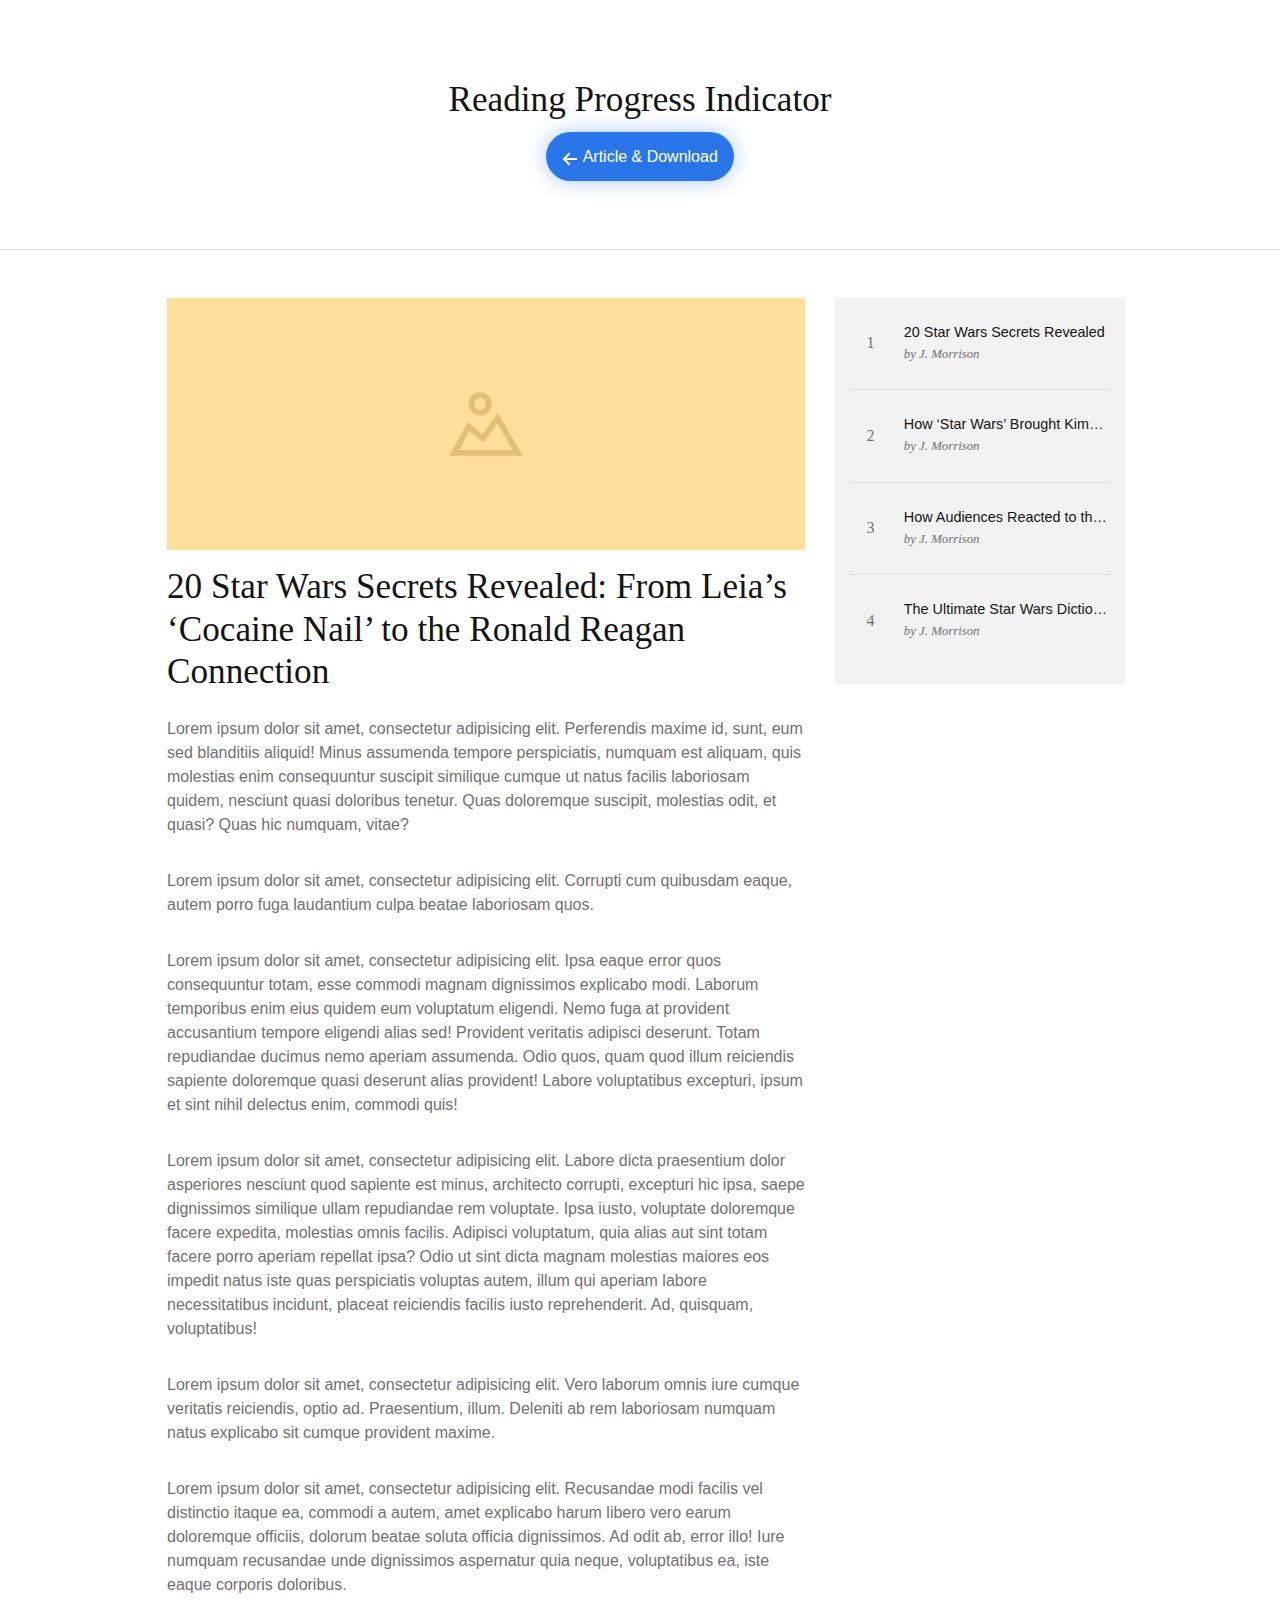
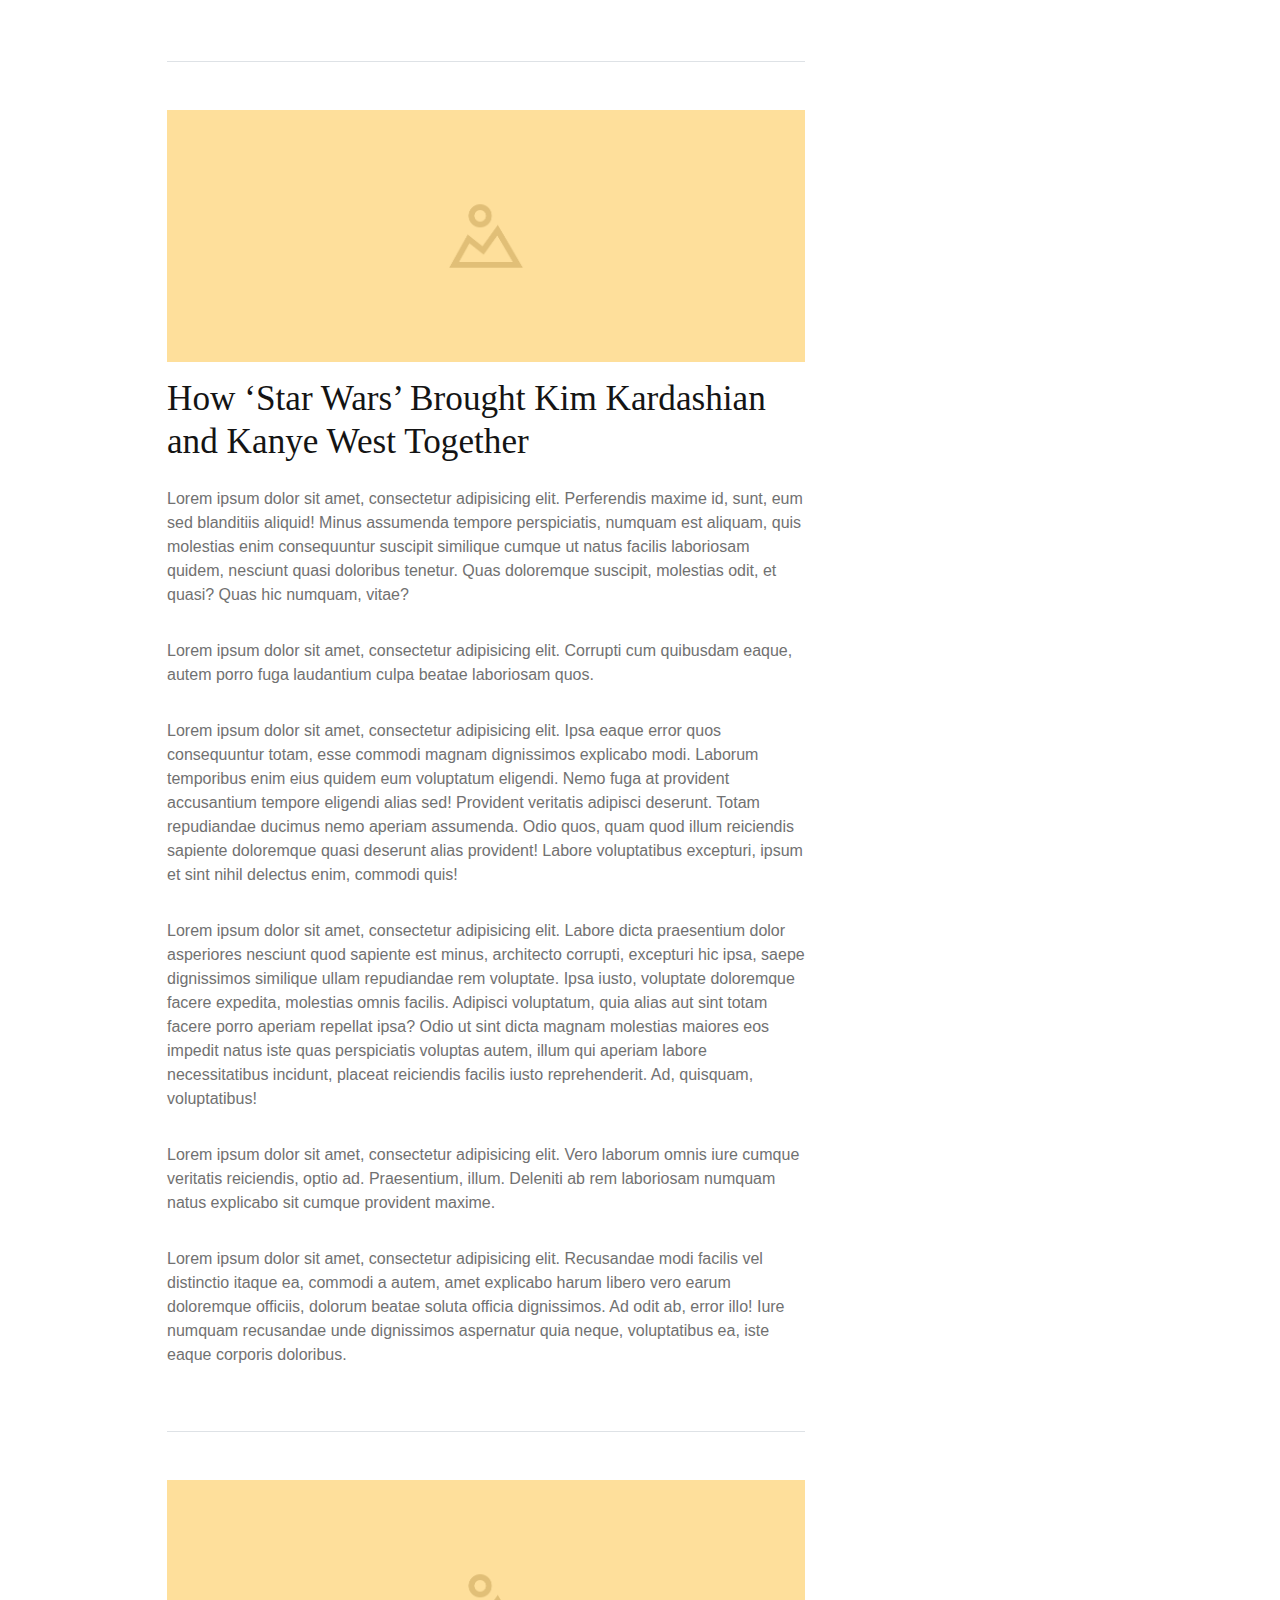
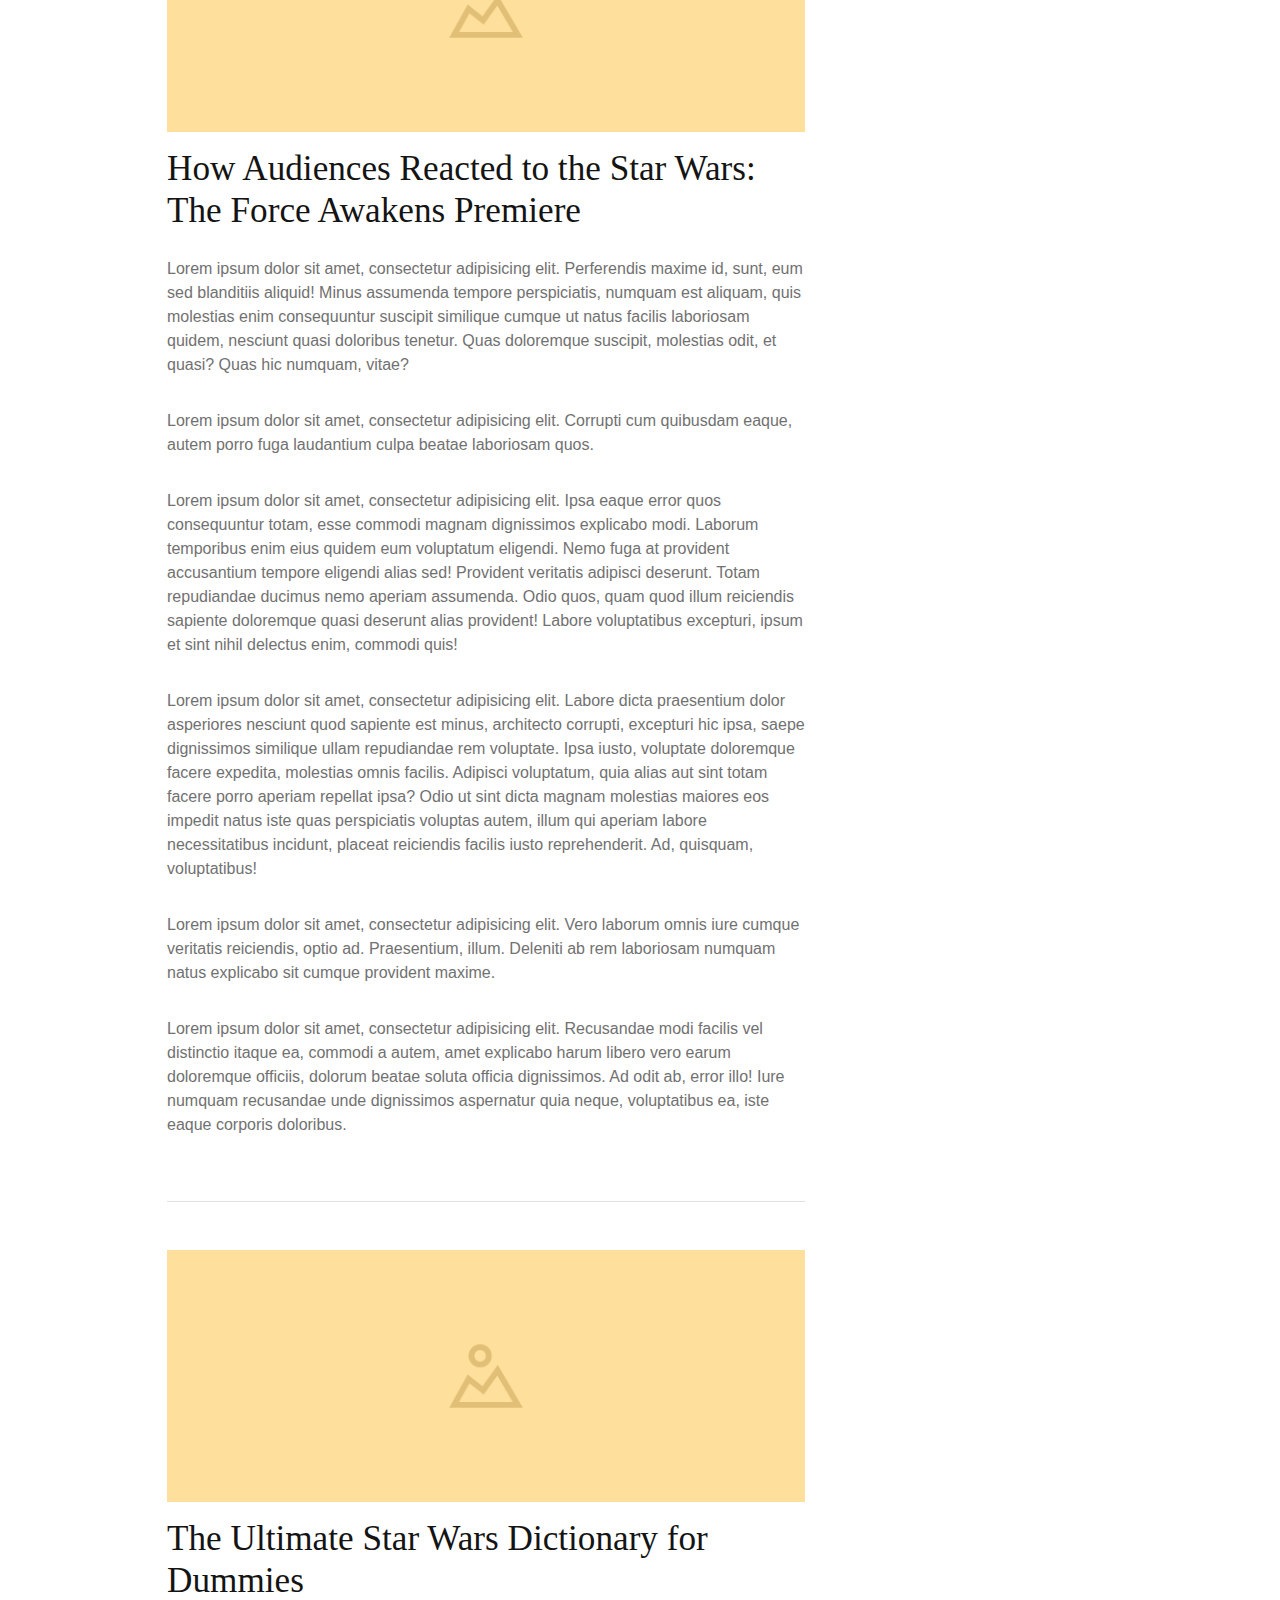
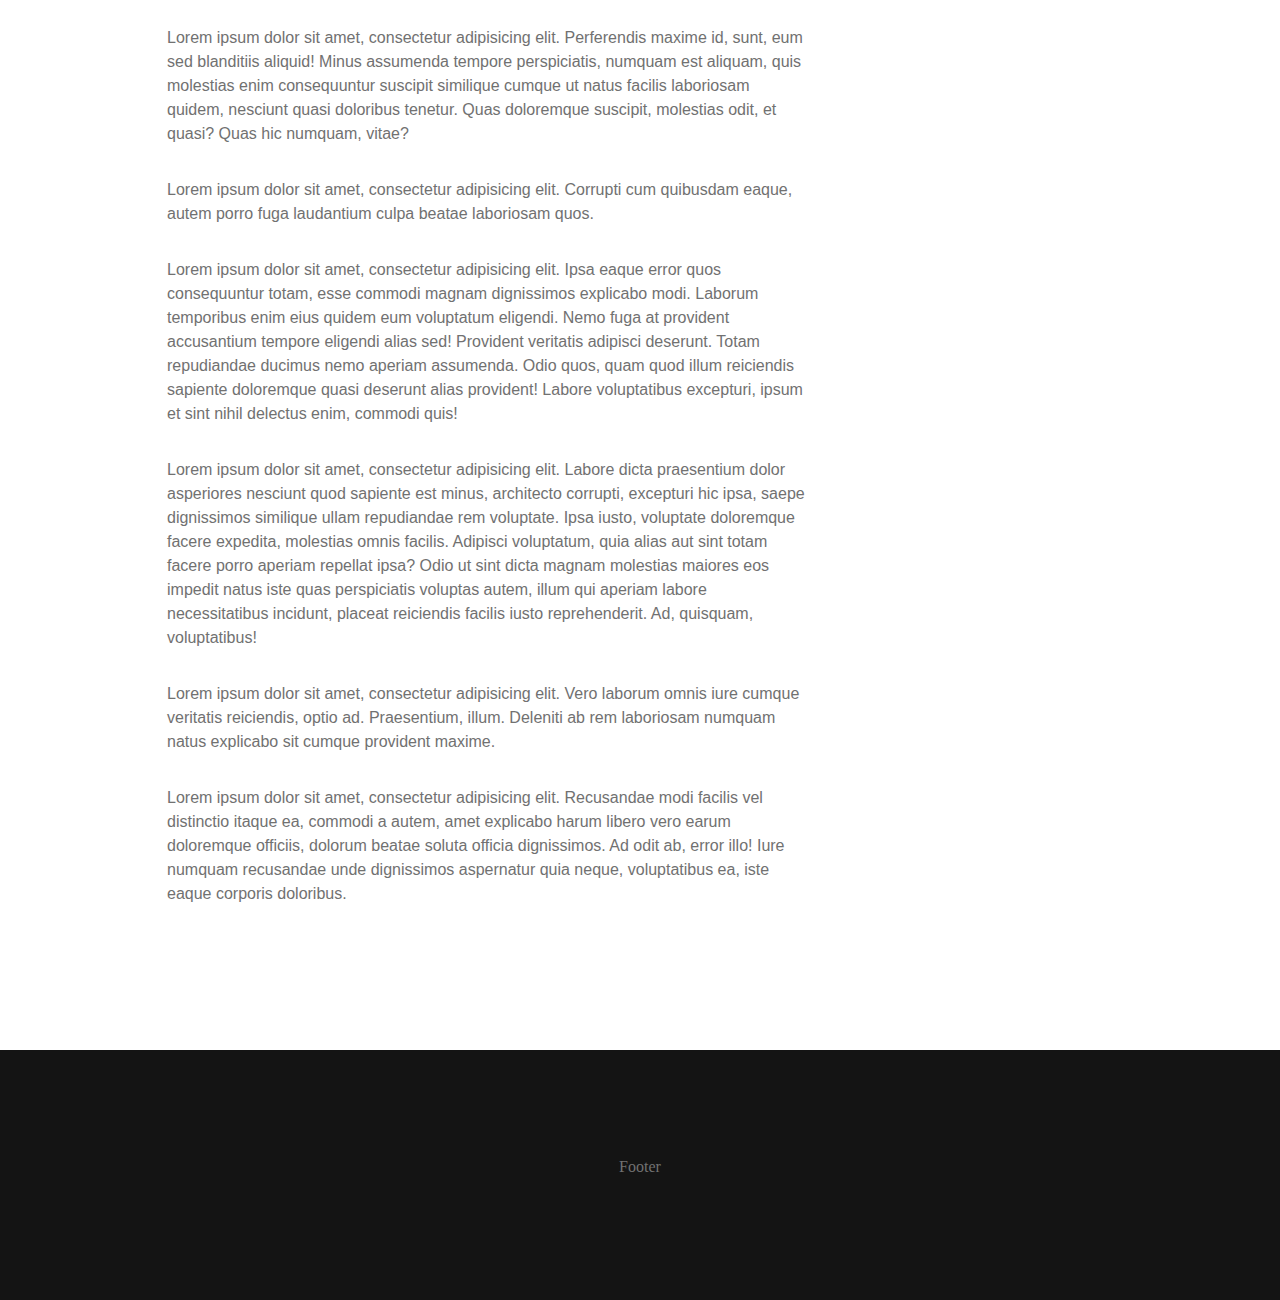
<file: index.html>
<!doctype html>
<html lang="en" class="no-js">
<head>
	<meta charset="UTF-8">
	<meta name="viewport" content="width=device-width, initial-scale=1">

	<link rel="stylesheet" href="css/reset.css"> <!-- CSS reset -->
	<link rel="stylesheet" href="css/style.css"> <!-- Resource style -->
	<script src="js/modernizr.js"></script> <!-- Modernizr -->
  	
	<title>Reading Progress Indicator | CodyHouse</title>
</head>
<body>
<header class="d-flex flex-column align-items-center justify-content-center cd-header border-bottom" style="height: 250px">
	<h1 class="mb-4">Reading Progress Indicator</h1>
	<div>
		<a href="https://codyhouse.co/?p=6512" class="py-3 px-3 text-decoration-none">
			<span class="align-middle">
				<svg version="1.1" xmlns="http://www.w3.org/2000/svg" xmlns:xlink="http://www.w3.org/1999/xlink" x="0px" y="0px" width="16px" height="16px" viewBox="0 0 16 16" style="enable-background:new 0 0 16 16;" xml:space="preserve">
					<style type="text/css">
						.cd-nugget-info-arrow{fill:#383838;}
					</style>
					<polygon class="cd-nugget-info-arrow" points="15,7 4.4,7 8.4,3 7,1.6 0.6,8 0.6,8 0.6,8 7,14.4 8.4,13 4.4,9 15,9 "/>
				</svg>
			</span>
			Article &amp; Download
		</a>
	</div> <!-- cd-nugget-info -->
</header>

<div class="cd-articles container-fluid">
		<article class="py-5 border-bottom">
			<header>
				<img src="img/img-1.png" alt="article image" class="img-fluid">
				<h1 class="mt-3">20 Star Wars Secrets Revealed: From Leia’s ‘Cocaine Nail’ to the Ronald Reagan Connection</h1>
			</header>
			
			<p>
				Lorem ipsum dolor sit amet, consectetur adipisicing elit. Perferendis maxime id, sunt, eum sed blanditiis aliquid! Minus assumenda tempore perspiciatis, numquam est aliquam, quis molestias enim consequuntur suscipit similique cumque ut natus facilis laboriosam quidem, nesciunt quasi doloribus tenetur. Quas doloremque suscipit, molestias odit, et quasi? Quas hic numquam, vitae?
			</p>
			<p>
				Lorem ipsum dolor sit amet, consectetur adipisicing elit. Corrupti cum quibusdam eaque, autem porro fuga laudantium culpa beatae laboriosam quos.
			</p>
			<p>
				Lorem ipsum dolor sit amet, consectetur adipisicing elit. Ipsa eaque error quos consequuntur totam, esse commodi magnam dignissimos explicabo modi. Laborum temporibus enim eius quidem eum voluptatum eligendi. Nemo fuga at provident accusantium tempore eligendi alias sed! Provident veritatis adipisci deserunt. Totam repudiandae ducimus nemo aperiam assumenda. Odio quos, quam quod illum reiciendis sapiente doloremque quasi deserunt alias provident! Labore voluptatibus excepturi, ipsum et sint nihil delectus enim, commodi quis!
			</p>
			<p>
				Lorem ipsum dolor sit amet, consectetur adipisicing elit. Labore dicta praesentium dolor asperiores nesciunt quod sapiente est minus, architecto corrupti, excepturi hic ipsa, saepe dignissimos similique ullam repudiandae rem voluptate. Ipsa iusto, voluptate doloremque facere expedita, molestias omnis facilis. Adipisci voluptatum, quia alias aut sint totam facere porro aperiam repellat ipsa? Odio ut sint dicta magnam molestias maiores eos impedit natus iste quas perspiciatis voluptas autem, illum qui aperiam labore necessitatibus incidunt, placeat reiciendis facilis iusto reprehenderit. Ad, quisquam, voluptatibus!
			</p>
			<p>
				Lorem ipsum dolor sit amet, consectetur adipisicing elit. Vero laborum omnis iure cumque veritatis reiciendis, optio ad. Praesentium, illum. Deleniti ab rem laboriosam numquam natus explicabo sit cumque provident maxime.
			</p>
			<p>
				Lorem ipsum dolor sit amet, consectetur adipisicing elit. Recusandae modi facilis vel distinctio itaque ea, commodi a autem, amet explicabo harum libero vero earum doloremque officiis, dolorum beatae soluta officia dignissimos. Ad odit ab, error illo! Iure numquam recusandae unde dignissimos aspernatur quia neque, voluptatibus ea, iste eaque corporis doloribus.
			</p>
		</article>
	
		<article class="py-5 border-bottom">
			<header>
				<img src="img/img-1.png" alt="article image" class="img-fluid">
				<h1 class="mt-3">How ‘Star Wars’ Brought Kim Kardashian and Kanye West Together</h1>
			</header>
	
			<p>
				Lorem ipsum dolor sit amet, consectetur adipisicing elit. Perferendis maxime id, sunt, eum sed blanditiis aliquid! Minus assumenda tempore perspiciatis, numquam est aliquam, quis molestias enim consequuntur suscipit similique cumque ut natus facilis laboriosam quidem, nesciunt quasi doloribus tenetur. Quas doloremque suscipit, molestias odit, et quasi? Quas hic numquam, vitae?
			</p>
			<p>
				Lorem ipsum dolor sit amet, consectetur adipisicing elit. Corrupti cum quibusdam eaque, autem porro fuga laudantium culpa beatae laboriosam quos.
			</p>
			<p>
				Lorem ipsum dolor sit amet, consectetur adipisicing elit. Ipsa eaque error quos consequuntur totam, esse commodi magnam dignissimos explicabo modi. Laborum temporibus enim eius quidem eum voluptatum eligendi. Nemo fuga at provident accusantium tempore eligendi alias sed! Provident veritatis adipisci deserunt. Totam repudiandae ducimus nemo aperiam assumenda. Odio quos, quam quod illum reiciendis sapiente doloremque quasi deserunt alias provident! Labore voluptatibus excepturi, ipsum et sint nihil delectus enim, commodi quis!
			</p>
			<p>
				Lorem ipsum dolor sit amet, consectetur adipisicing elit. Labore dicta praesentium dolor asperiores nesciunt quod sapiente est minus, architecto corrupti, excepturi hic ipsa, saepe dignissimos similique ullam repudiandae rem voluptate. Ipsa iusto, voluptate doloremque facere expedita, molestias omnis facilis. Adipisci voluptatum, quia alias aut sint totam facere porro aperiam repellat ipsa? Odio ut sint dicta magnam molestias maiores eos impedit natus iste quas perspiciatis voluptas autem, illum qui aperiam labore necessitatibus incidunt, placeat reiciendis facilis iusto reprehenderit. Ad, quisquam, voluptatibus!
			</p>
			<p>
				Lorem ipsum dolor sit amet, consectetur adipisicing elit. Vero laborum omnis iure cumque veritatis reiciendis, optio ad. Praesentium, illum. Deleniti ab rem laboriosam numquam natus explicabo sit cumque provident maxime.
			</p>
			<p>
				Lorem ipsum dolor sit amet, consectetur adipisicing elit. Recusandae modi facilis vel distinctio itaque ea, commodi a autem, amet explicabo harum libero vero earum doloremque officiis, dolorum beatae soluta officia dignissimos. Ad odit ab, error illo! Iure numquam recusandae unde dignissimos aspernatur quia neque, voluptatibus ea, iste eaque corporis doloribus.
			</p>
		</article>
	
		<article class="py-5 border-bottom">
			<header>
				<img src="img/img-1.png" alt="article image" class="img-fluid">
				<h1 class="mt-3">How Audiences Reacted to the Star Wars: The Force Awakens Premiere</h1>
			</header>
	
			<p>
				Lorem ipsum dolor sit amet, consectetur adipisicing elit. Perferendis maxime id, sunt, eum sed blanditiis aliquid! Minus assumenda tempore perspiciatis, numquam est aliquam, quis molestias enim consequuntur suscipit similique cumque ut natus facilis laboriosam quidem, nesciunt quasi doloribus tenetur. Quas doloremque suscipit, molestias odit, et quasi? Quas hic numquam, vitae?
			</p>
			<p>
				Lorem ipsum dolor sit amet, consectetur adipisicing elit. Corrupti cum quibusdam eaque, autem porro fuga laudantium culpa beatae laboriosam quos.
			</p>
			<p>
				Lorem ipsum dolor sit amet, consectetur adipisicing elit. Ipsa eaque error quos consequuntur totam, esse commodi magnam dignissimos explicabo modi. Laborum temporibus enim eius quidem eum voluptatum eligendi. Nemo fuga at provident accusantium tempore eligendi alias sed! Provident veritatis adipisci deserunt. Totam repudiandae ducimus nemo aperiam assumenda. Odio quos, quam quod illum reiciendis sapiente doloremque quasi deserunt alias provident! Labore voluptatibus excepturi, ipsum et sint nihil delectus enim, commodi quis!
			</p>
			<p>
				Lorem ipsum dolor sit amet, consectetur adipisicing elit. Labore dicta praesentium dolor asperiores nesciunt quod sapiente est minus, architecto corrupti, excepturi hic ipsa, saepe dignissimos similique ullam repudiandae rem voluptate. Ipsa iusto, voluptate doloremque facere expedita, molestias omnis facilis. Adipisci voluptatum, quia alias aut sint totam facere porro aperiam repellat ipsa? Odio ut sint dicta magnam molestias maiores eos impedit natus iste quas perspiciatis voluptas autem, illum qui aperiam labore necessitatibus incidunt, placeat reiciendis facilis iusto reprehenderit. Ad, quisquam, voluptatibus!
			</p>
			<p>
				Lorem ipsum dolor sit amet, consectetur adipisicing elit. Vero laborum omnis iure cumque veritatis reiciendis, optio ad. Praesentium, illum. Deleniti ab rem laboriosam numquam natus explicabo sit cumque provident maxime.
			</p>
			<p>
				Lorem ipsum dolor sit amet, consectetur adipisicing elit. Recusandae modi facilis vel distinctio itaque ea, commodi a autem, amet explicabo harum libero vero earum doloremque officiis, dolorum beatae soluta officia dignissimos. Ad odit ab, error illo! Iure numquam recusandae unde dignissimos aspernatur quia neque, voluptatibus ea, iste eaque corporis doloribus.
			</p>
		</article>
	
		<article class="py-5">
			<header>
				<img src="img/img-1.png" alt="article image" class="img-fluid">
				<h1 class="mt-3">The Ultimate Star Wars Dictionary for Dummies</h1>
			</header>
	
			<p>
				Lorem ipsum dolor sit amet, consectetur adipisicing elit. Perferendis maxime id, sunt, eum sed blanditiis aliquid! Minus assumenda tempore perspiciatis, numquam est aliquam, quis molestias enim consequuntur suscipit similique cumque ut natus facilis laboriosam quidem, nesciunt quasi doloribus tenetur. Quas doloremque suscipit, molestias odit, et quasi? Quas hic numquam, vitae?
			</p>
			<p>
				Lorem ipsum dolor sit amet, consectetur adipisicing elit. Corrupti cum quibusdam eaque, autem porro fuga laudantium culpa beatae laboriosam quos.
			</p>
			<p>
				Lorem ipsum dolor sit amet, consectetur adipisicing elit. Ipsa eaque error quos consequuntur totam, esse commodi magnam dignissimos explicabo modi. Laborum temporibus enim eius quidem eum voluptatum eligendi. Nemo fuga at provident accusantium tempore eligendi alias sed! Provident veritatis adipisci deserunt. Totam repudiandae ducimus nemo aperiam assumenda. Odio quos, quam quod illum reiciendis sapiente doloremque quasi deserunt alias provident! Labore voluptatibus excepturi, ipsum et sint nihil delectus enim, commodi quis!
			</p>
			<p>
				Lorem ipsum dolor sit amet, consectetur adipisicing elit. Labore dicta praesentium dolor asperiores nesciunt quod sapiente est minus, architecto corrupti, excepturi hic ipsa, saepe dignissimos similique ullam repudiandae rem voluptate. Ipsa iusto, voluptate doloremque facere expedita, molestias omnis facilis. Adipisci voluptatum, quia alias aut sint totam facere porro aperiam repellat ipsa? Odio ut sint dicta magnam molestias maiores eos impedit natus iste quas perspiciatis voluptas autem, illum qui aperiam labore necessitatibus incidunt, placeat reiciendis facilis iusto reprehenderit. Ad, quisquam, voluptatibus!
			</p>
			<p>
				Lorem ipsum dolor sit amet, consectetur adipisicing elit. Vero laborum omnis iure cumque veritatis reiciendis, optio ad. Praesentium, illum. Deleniti ab rem laboriosam numquam natus explicabo sit cumque provident maxime.
			</p>
			<p>
				Lorem ipsum dolor sit amet, consectetur adipisicing elit. Recusandae modi facilis vel distinctio itaque ea, commodi a autem, amet explicabo harum libero vero earum doloremque officiis, dolorum beatae soluta officia dignissimos. Ad odit ab, error illo! Iure numquam recusandae unde dignissimos aspernatur quia neque, voluptatibus ea, iste eaque corporis doloribus.
			</p>
		</article>

	<aside class="cd-read-more">
		<ul class="list-unstyled">
			<li>
				<a href="index.html">
					<em>20 Star Wars Secrets Revealed</em>
					<b>by J. Morrison</b>
					<svg x="0px" y="0px" width="36px" height="36px" viewBox="0 0 36 36"><circle fill="none" stroke-width="2" cx="18" cy="18" r="16" stroke-dasharray="100 100" stroke-dashoffset="100" transform="rotate(-90 18 18)"></circle></svg>
				</a>
			</li>

			<li>
				<a href="how-star-wars-brought-kim-and-kanye.html">
					<em>How ‘Star Wars’ Brought Kim and Kanye</em>
					<b>by J. Morrison</b>
					<svg x="0px" y="0px" width="36px" height="36px" viewBox="0 0 36 36"><circle fill="none" stroke-width="2" cx="18" cy="18" r="16" stroke-dasharray="100 100" stroke-dashoffset="100" transform="rotate(-90 18 18)"></circle></svg>
				</a>
			</li>

			<li>
				<a href="how-audiences-reacted-to-the-star-wars.html">
					<em>How Audiences Reacted to the Star Wars</em>
					<b>by J. Morrison</b>
					<svg x="0px" y="0px" width="36px" height="36px" viewBox="0 0 36 36"><circle fill="none" stroke-width="2" cx="18" cy="18" r="16" stroke-dasharray="100 100" stroke-dashoffset="100" transform="rotate(-90 18 18)"></circle></svg>
				</a>
			</li>

			<li>
				<a href="the-ultimate-star-wars-dictionary.html">
					<em>The Ultimate Star Wars Dictionary</em>
					<b>by J. Morrison</b>
					<svg x="0px" y="0px" width="36px" height="36px" viewBox="0 0 36 36"><circle fill="none" stroke-width="2" cx="18" cy="18" r="16" stroke-dasharray="100 100" stroke-dashoffset="100" transform="rotate(-90 18 18)"></circle></svg>
				</a>
			</li>
		</ul>
	</aside> <!-- .cd-read-more -->
</div> <!--.cd-articles -->

<footer class="d-flex align-items-center justify-content-center cd-footer" style="height: 250px">
	<p>Footer</p>
</footer>

<script src="js/jquery-2.1.4.js"></script>
<script src="js/main.js"></script> <!-- Resource jQuery -->
</body>
</html>
</file>
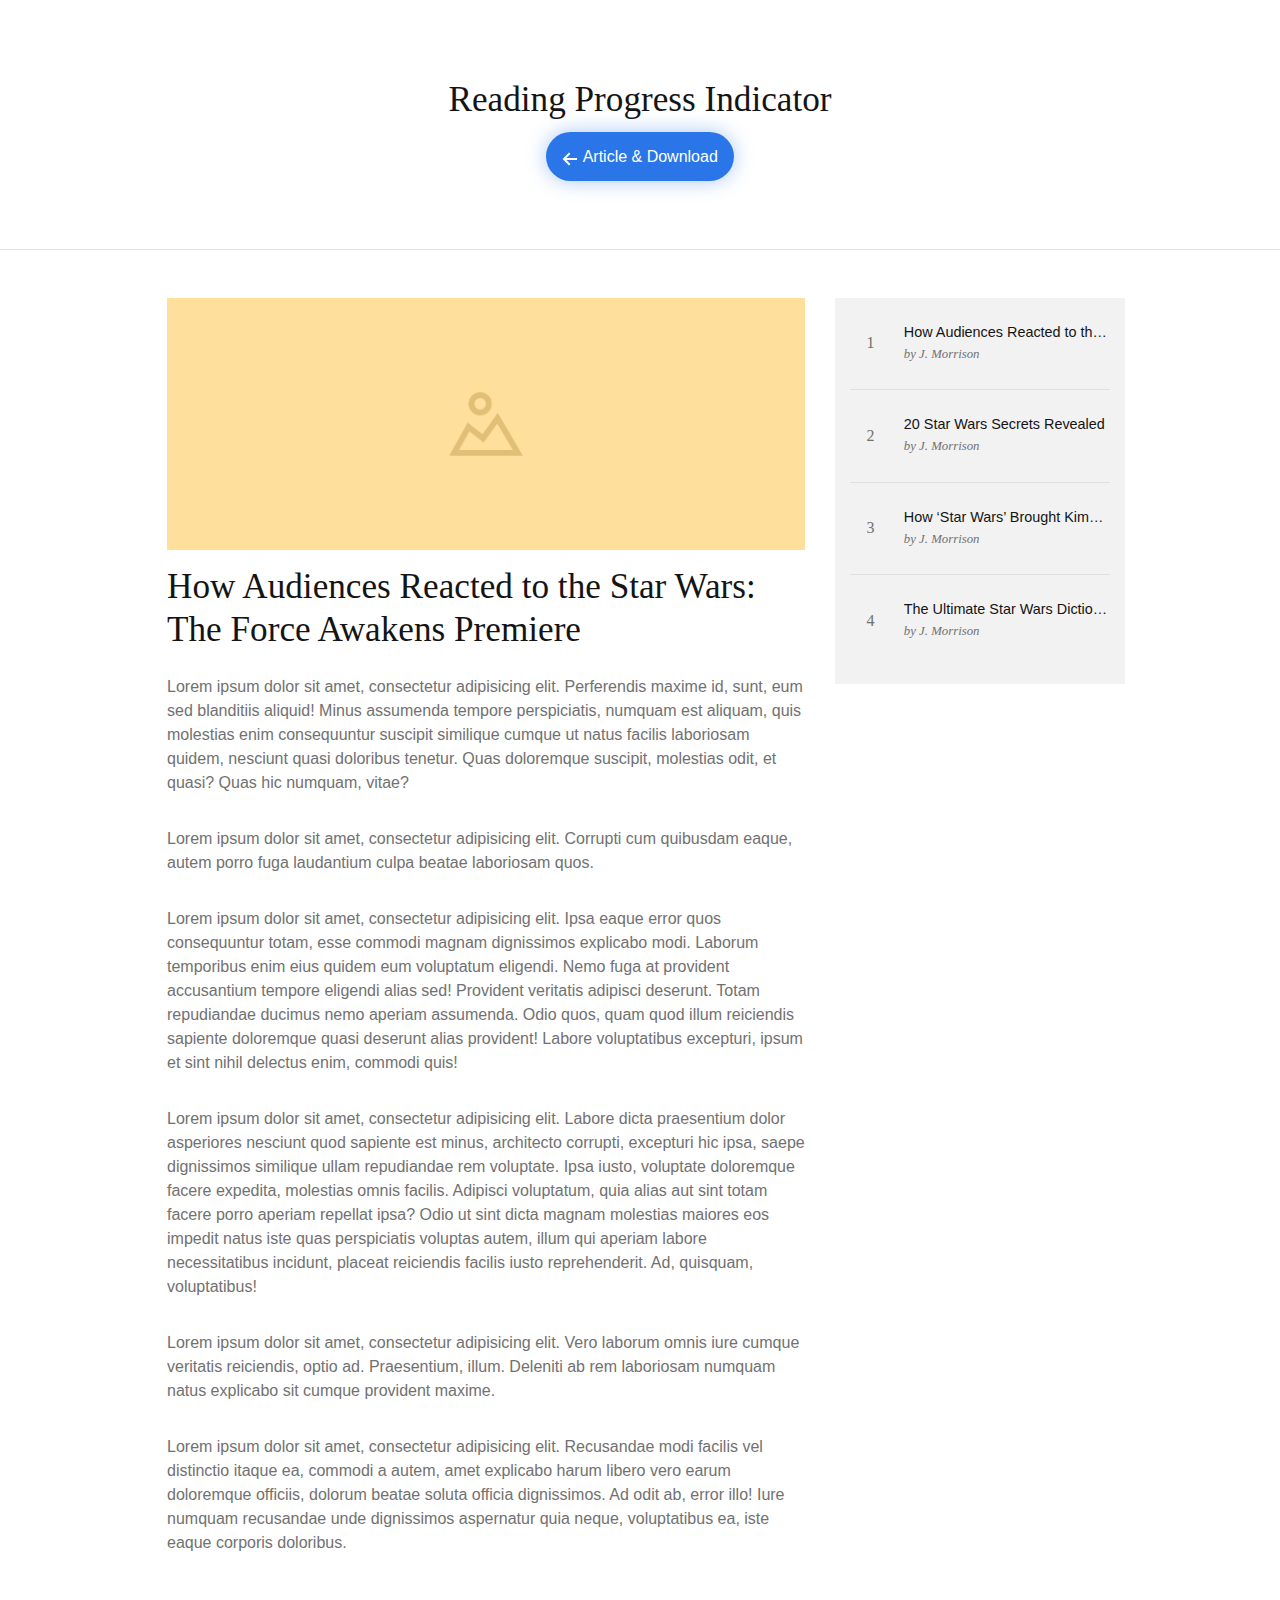
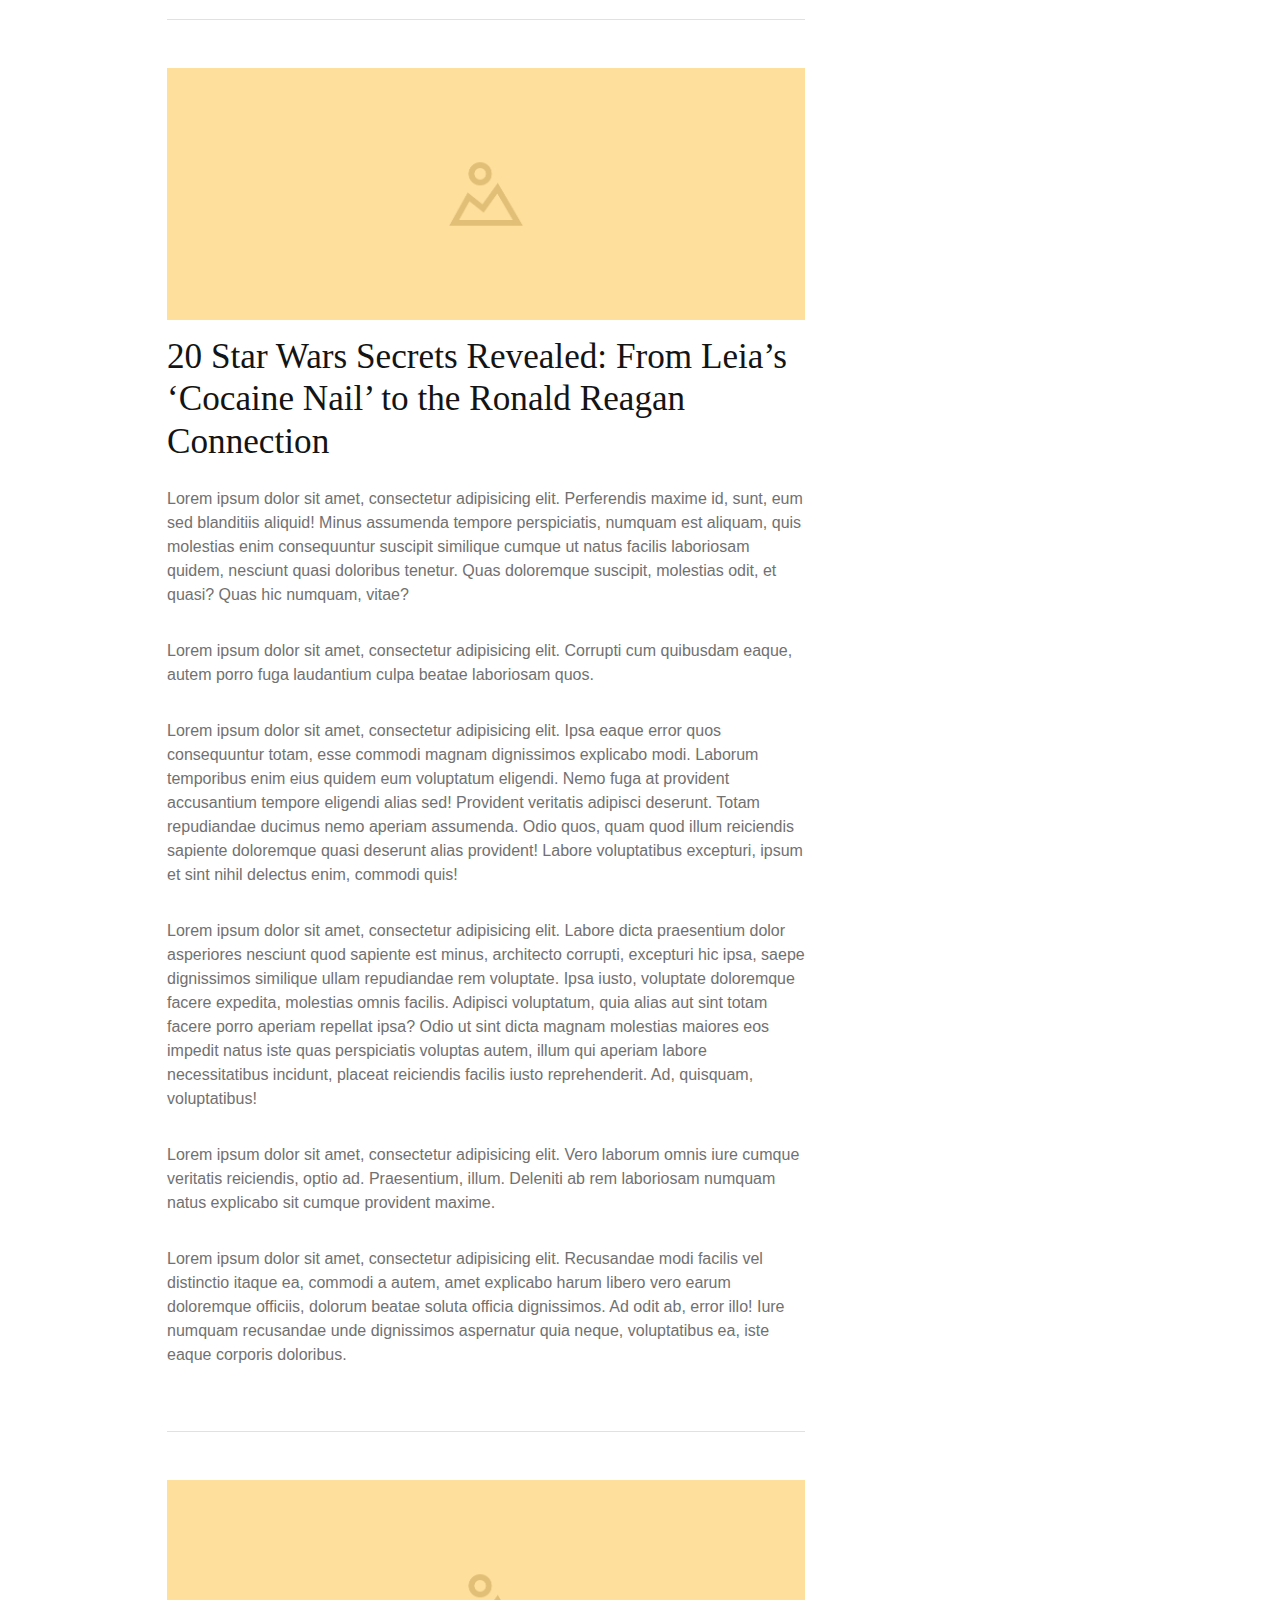
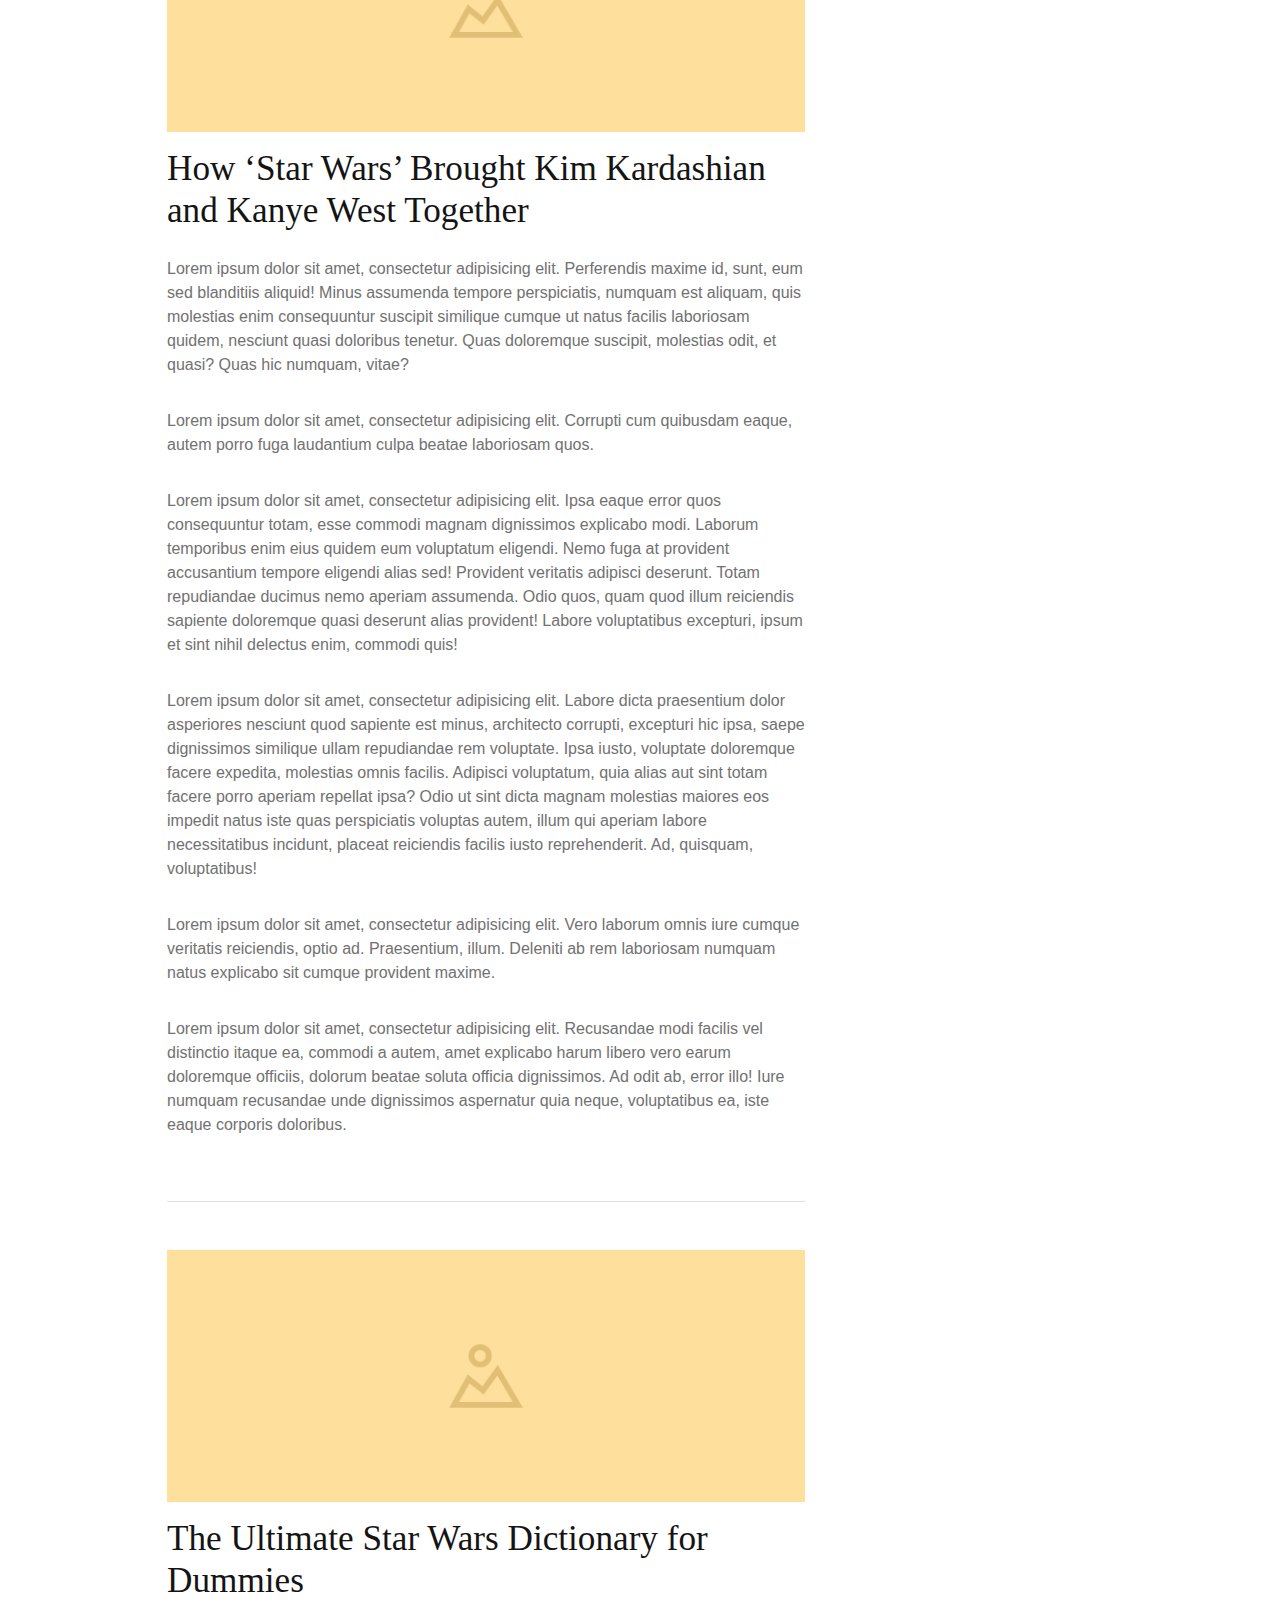
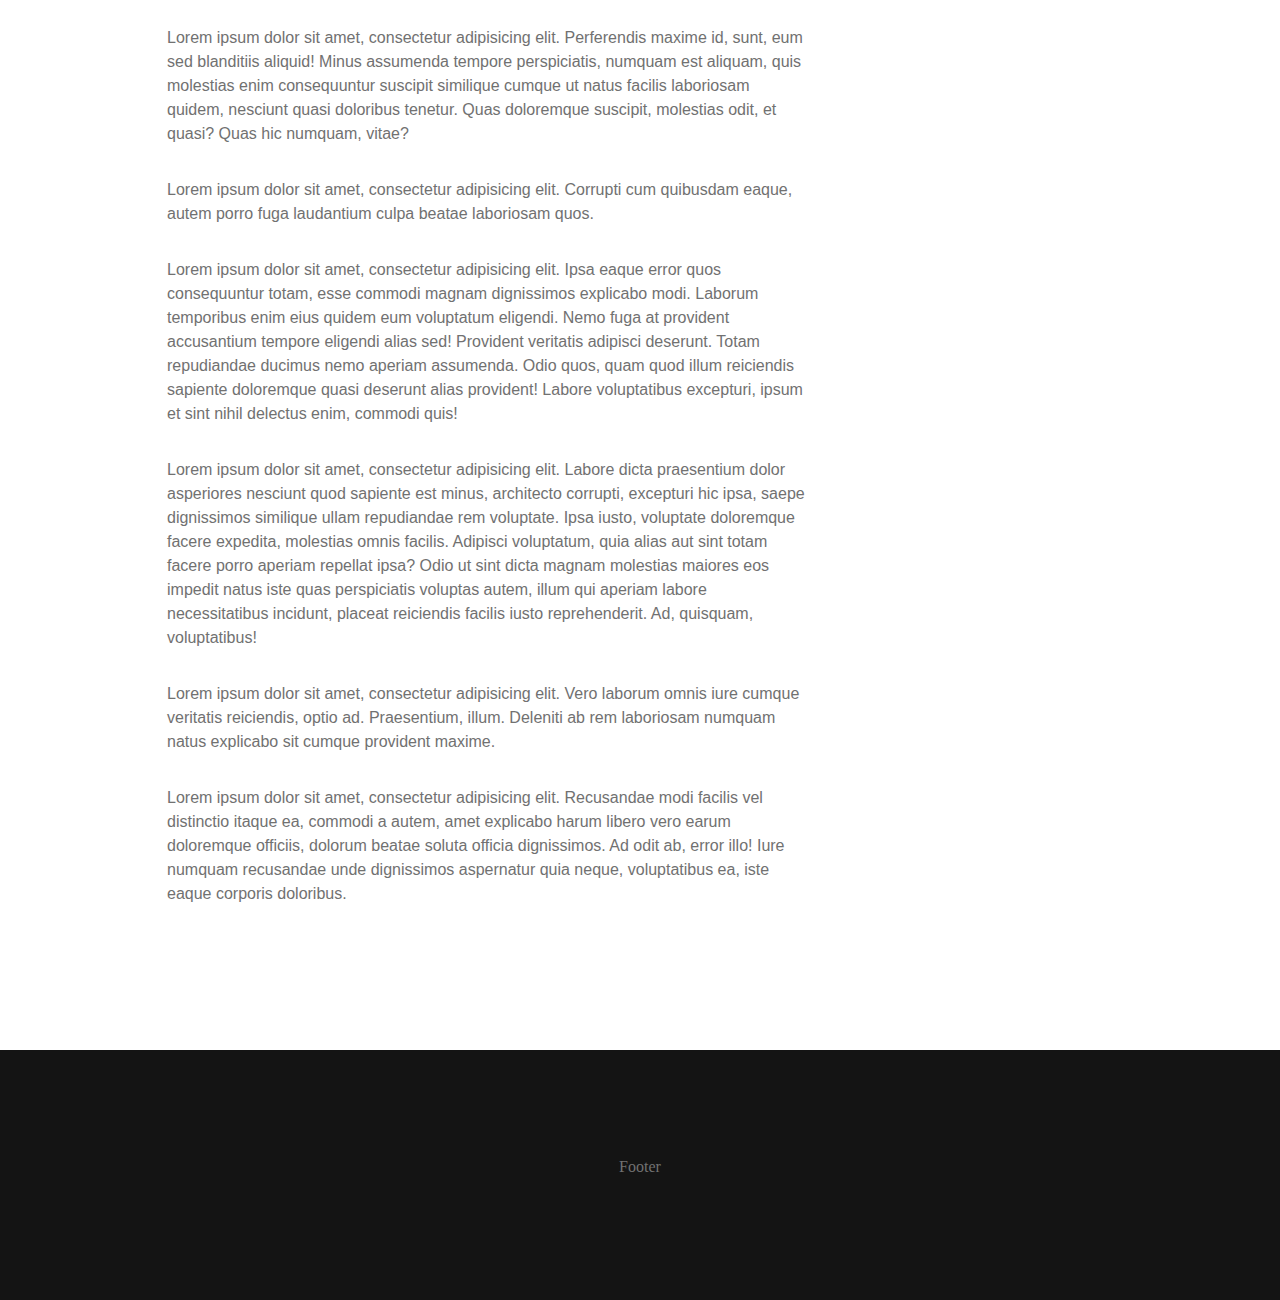
<file: how-audiences-reacted-to-the-star-wars.html>
<!doctype html>
<html lang="en" class="no-js">
<head>
	<meta charset="UTF-8">
	<meta name="viewport" content="width=device-width, initial-scale=1">

	<link rel="stylesheet" href="css/reset.css"> <!-- CSS reset -->
	<link rel="stylesheet" href="css/style.css"> <!-- Resource style -->
	<script src="js/modernizr.js"></script> <!-- Modernizr -->
  	
	<title>Document</title>
</head>
<body>
<header class="d-flex flex-column align-items-center justify-content-center cd-header border-bottom" style="height: 250px">
	<h1 class="mb-4">Reading Progress Indicator</h1>
	<div class="cd-nugget-info">
		<a href="https://codyhouse.co/?p=6512" class="py-3 px-3 text-decoration-none">
			<span class="align-middle">
				<svg version="1.1" xmlns="http://www.w3.org/2000/svg" xmlns:xlink="http://www.w3.org/1999/xlink" x="0px" y="0px" width="16px" height="16px" viewBox="0 0 16 16" style="enable-background:new 0 0 16 16;" xml:space="preserve">
					<style type="text/css">
						.cd-nugget-info-arrow{fill:#383838;}
					</style>
					<polygon class="cd-nugget-info-arrow" points="15,7 4.4,7 8.4,3 7,1.6 0.6,8 0.6,8 0.6,8 7,14.4 8.4,13 4.4,9 15,9 "/>
				</svg>
			</span>
			Article &amp; Download
		</a>
	</div> <!-- cd-nugget-info -->
</header>

<div class="cd-articles container-fluid">
	<article class="py-5 border-bottom">
		<header>
			<img src="img/img-1.png" alt="article image" class="img-fluid">
			<h1 class="mt-3">How Audiences Reacted to the Star Wars: The Force Awakens Premiere</h1>
		</header>

		<p>
			Lorem ipsum dolor sit amet, consectetur adipisicing elit. Perferendis maxime id, sunt, eum sed blanditiis aliquid! Minus assumenda tempore perspiciatis, numquam est aliquam, quis molestias enim consequuntur suscipit similique cumque ut natus facilis laboriosam quidem, nesciunt quasi doloribus tenetur. Quas doloremque suscipit, molestias odit, et quasi? Quas hic numquam, vitae?
		</p>
		<p>
			Lorem ipsum dolor sit amet, consectetur adipisicing elit. Corrupti cum quibusdam eaque, autem porro fuga laudantium culpa beatae laboriosam quos.
		</p>
		<p>
			Lorem ipsum dolor sit amet, consectetur adipisicing elit. Ipsa eaque error quos consequuntur totam, esse commodi magnam dignissimos explicabo modi. Laborum temporibus enim eius quidem eum voluptatum eligendi. Nemo fuga at provident accusantium tempore eligendi alias sed! Provident veritatis adipisci deserunt. Totam repudiandae ducimus nemo aperiam assumenda. Odio quos, quam quod illum reiciendis sapiente doloremque quasi deserunt alias provident! Labore voluptatibus excepturi, ipsum et sint nihil delectus enim, commodi quis!
		</p>
		<p>
			Lorem ipsum dolor sit amet, consectetur adipisicing elit. Labore dicta praesentium dolor asperiores nesciunt quod sapiente est minus, architecto corrupti, excepturi hic ipsa, saepe dignissimos similique ullam repudiandae rem voluptate. Ipsa iusto, voluptate doloremque facere expedita, molestias omnis facilis. Adipisci voluptatum, quia alias aut sint totam facere porro aperiam repellat ipsa? Odio ut sint dicta magnam molestias maiores eos impedit natus iste quas perspiciatis voluptas autem, illum qui aperiam labore necessitatibus incidunt, placeat reiciendis facilis iusto reprehenderit. Ad, quisquam, voluptatibus!
		</p>
		<p>
			Lorem ipsum dolor sit amet, consectetur adipisicing elit. Vero laborum omnis iure cumque veritatis reiciendis, optio ad. Praesentium, illum. Deleniti ab rem laboriosam numquam natus explicabo sit cumque provident maxime.
		</p>
		<p>
			Lorem ipsum dolor sit amet, consectetur adipisicing elit. Recusandae modi facilis vel distinctio itaque ea, commodi a autem, amet explicabo harum libero vero earum doloremque officiis, dolorum beatae soluta officia dignissimos. Ad odit ab, error illo! Iure numquam recusandae unde dignissimos aspernatur quia neque, voluptatibus ea, iste eaque corporis doloribus.
		</p>
	</article>

	<article class="py-5 border-bottom">
		<header>
			<img src="img/img-1.png" alt="article image" class="img-fluid">
			<h1 class="mt-3">20 Star Wars Secrets Revealed: From Leia’s ‘Cocaine Nail’ to the Ronald Reagan Connection</h1>
		</header>
		
		<p>
			Lorem ipsum dolor sit amet, consectetur adipisicing elit. Perferendis maxime id, sunt, eum sed blanditiis aliquid! Minus assumenda tempore perspiciatis, numquam est aliquam, quis molestias enim consequuntur suscipit similique cumque ut natus facilis laboriosam quidem, nesciunt quasi doloribus tenetur. Quas doloremque suscipit, molestias odit, et quasi? Quas hic numquam, vitae?
		</p>
		<p>
			Lorem ipsum dolor sit amet, consectetur adipisicing elit. Corrupti cum quibusdam eaque, autem porro fuga laudantium culpa beatae laboriosam quos.
		</p>
		<p>
			Lorem ipsum dolor sit amet, consectetur adipisicing elit. Ipsa eaque error quos consequuntur totam, esse commodi magnam dignissimos explicabo modi. Laborum temporibus enim eius quidem eum voluptatum eligendi. Nemo fuga at provident accusantium tempore eligendi alias sed! Provident veritatis adipisci deserunt. Totam repudiandae ducimus nemo aperiam assumenda. Odio quos, quam quod illum reiciendis sapiente doloremque quasi deserunt alias provident! Labore voluptatibus excepturi, ipsum et sint nihil delectus enim, commodi quis!
		</p>
		<p>
			Lorem ipsum dolor sit amet, consectetur adipisicing elit. Labore dicta praesentium dolor asperiores nesciunt quod sapiente est minus, architecto corrupti, excepturi hic ipsa, saepe dignissimos similique ullam repudiandae rem voluptate. Ipsa iusto, voluptate doloremque facere expedita, molestias omnis facilis. Adipisci voluptatum, quia alias aut sint totam facere porro aperiam repellat ipsa? Odio ut sint dicta magnam molestias maiores eos impedit natus iste quas perspiciatis voluptas autem, illum qui aperiam labore necessitatibus incidunt, placeat reiciendis facilis iusto reprehenderit. Ad, quisquam, voluptatibus!
		</p>
		<p>
			Lorem ipsum dolor sit amet, consectetur adipisicing elit. Vero laborum omnis iure cumque veritatis reiciendis, optio ad. Praesentium, illum. Deleniti ab rem laboriosam numquam natus explicabo sit cumque provident maxime.
		</p>
		<p>
			Lorem ipsum dolor sit amet, consectetur adipisicing elit. Recusandae modi facilis vel distinctio itaque ea, commodi a autem, amet explicabo harum libero vero earum doloremque officiis, dolorum beatae soluta officia dignissimos. Ad odit ab, error illo! Iure numquam recusandae unde dignissimos aspernatur quia neque, voluptatibus ea, iste eaque corporis doloribus.
		</p>
	</article>

	<article class="py-5 border-bottom">
		<header>
			<img src="img/img-1.png" alt="article image" class="img-fluid">
			<h1 class="mt-3">How ‘Star Wars’ Brought Kim Kardashian and Kanye West Together</h1>
		</header>

		<p>
			Lorem ipsum dolor sit amet, consectetur adipisicing elit. Perferendis maxime id, sunt, eum sed blanditiis aliquid! Minus assumenda tempore perspiciatis, numquam est aliquam, quis molestias enim consequuntur suscipit similique cumque ut natus facilis laboriosam quidem, nesciunt quasi doloribus tenetur. Quas doloremque suscipit, molestias odit, et quasi? Quas hic numquam, vitae?
		</p>
		<p>
			Lorem ipsum dolor sit amet, consectetur adipisicing elit. Corrupti cum quibusdam eaque, autem porro fuga laudantium culpa beatae laboriosam quos.
		</p>
		<p>
			Lorem ipsum dolor sit amet, consectetur adipisicing elit. Ipsa eaque error quos consequuntur totam, esse commodi magnam dignissimos explicabo modi. Laborum temporibus enim eius quidem eum voluptatum eligendi. Nemo fuga at provident accusantium tempore eligendi alias sed! Provident veritatis adipisci deserunt. Totam repudiandae ducimus nemo aperiam assumenda. Odio quos, quam quod illum reiciendis sapiente doloremque quasi deserunt alias provident! Labore voluptatibus excepturi, ipsum et sint nihil delectus enim, commodi quis!
		</p>
		<p>
			Lorem ipsum dolor sit amet, consectetur adipisicing elit. Labore dicta praesentium dolor asperiores nesciunt quod sapiente est minus, architecto corrupti, excepturi hic ipsa, saepe dignissimos similique ullam repudiandae rem voluptate. Ipsa iusto, voluptate doloremque facere expedita, molestias omnis facilis. Adipisci voluptatum, quia alias aut sint totam facere porro aperiam repellat ipsa? Odio ut sint dicta magnam molestias maiores eos impedit natus iste quas perspiciatis voluptas autem, illum qui aperiam labore necessitatibus incidunt, placeat reiciendis facilis iusto reprehenderit. Ad, quisquam, voluptatibus!
		</p>
		<p>
			Lorem ipsum dolor sit amet, consectetur adipisicing elit. Vero laborum omnis iure cumque veritatis reiciendis, optio ad. Praesentium, illum. Deleniti ab rem laboriosam numquam natus explicabo sit cumque provident maxime.
		</p>
		<p>
			Lorem ipsum dolor sit amet, consectetur adipisicing elit. Recusandae modi facilis vel distinctio itaque ea, commodi a autem, amet explicabo harum libero vero earum doloremque officiis, dolorum beatae soluta officia dignissimos. Ad odit ab, error illo! Iure numquam recusandae unde dignissimos aspernatur quia neque, voluptatibus ea, iste eaque corporis doloribus.
		</p>
	</article>

	<article class="py-5">
		<header>
			<img src="img/img-1.png" alt="article image" class="img-fluid">
			<h1 class="mt-3">The Ultimate Star Wars Dictionary for Dummies</h1>
		</header>

		<p>
			Lorem ipsum dolor sit amet, consectetur adipisicing elit. Perferendis maxime id, sunt, eum sed blanditiis aliquid! Minus assumenda tempore perspiciatis, numquam est aliquam, quis molestias enim consequuntur suscipit similique cumque ut natus facilis laboriosam quidem, nesciunt quasi doloribus tenetur. Quas doloremque suscipit, molestias odit, et quasi? Quas hic numquam, vitae?
		</p>
		<p>
			Lorem ipsum dolor sit amet, consectetur adipisicing elit. Corrupti cum quibusdam eaque, autem porro fuga laudantium culpa beatae laboriosam quos.
		</p>
		<p>
			Lorem ipsum dolor sit amet, consectetur adipisicing elit. Ipsa eaque error quos consequuntur totam, esse commodi magnam dignissimos explicabo modi. Laborum temporibus enim eius quidem eum voluptatum eligendi. Nemo fuga at provident accusantium tempore eligendi alias sed! Provident veritatis adipisci deserunt. Totam repudiandae ducimus nemo aperiam assumenda. Odio quos, quam quod illum reiciendis sapiente doloremque quasi deserunt alias provident! Labore voluptatibus excepturi, ipsum et sint nihil delectus enim, commodi quis!
		</p>
		<p>
			Lorem ipsum dolor sit amet, consectetur adipisicing elit. Labore dicta praesentium dolor asperiores nesciunt quod sapiente est minus, architecto corrupti, excepturi hic ipsa, saepe dignissimos similique ullam repudiandae rem voluptate. Ipsa iusto, voluptate doloremque facere expedita, molestias omnis facilis. Adipisci voluptatum, quia alias aut sint totam facere porro aperiam repellat ipsa? Odio ut sint dicta magnam molestias maiores eos impedit natus iste quas perspiciatis voluptas autem, illum qui aperiam labore necessitatibus incidunt, placeat reiciendis facilis iusto reprehenderit. Ad, quisquam, voluptatibus!
		</p>
		<p>
			Lorem ipsum dolor sit amet, consectetur adipisicing elit. Vero laborum omnis iure cumque veritatis reiciendis, optio ad. Praesentium, illum. Deleniti ab rem laboriosam numquam natus explicabo sit cumque provident maxime.
		</p>
		<p>
			Lorem ipsum dolor sit amet, consectetur adipisicing elit. Recusandae modi facilis vel distinctio itaque ea, commodi a autem, amet explicabo harum libero vero earum doloremque officiis, dolorum beatae soluta officia dignissimos. Ad odit ab, error illo! Iure numquam recusandae unde dignissimos aspernatur quia neque, voluptatibus ea, iste eaque corporis doloribus.
		</p>
	</article>
	
	<aside class="cd-read-more">
		<ul class="list-unstyled">
			<li>
				<a href="how-audiences-reacted-to-the-star-wars.html">
					<em>How Audiences Reacted to the Star Wars</em>
					<b>by J. Morrison</b>
					<svg x="0px" y="0px" width="36px" height="36px" viewBox="0 0 36 36"><circle fill="none" stroke="#2a76e8" stroke-width="2" cx="18" cy="18" r="16" stroke-dasharray="100 100" stroke-dashoffset="100" transform="rotate(-90 18 18)"></circle></svg>
				</a>
			</li>

			<li>
				<a href="index.html">
					<em>20 Star Wars Secrets Revealed</em>
					<b>by J. Morrison</b>
					<svg x="0px" y="0px" width="36px" height="36px" viewBox="0 0 36 36"><circle fill="none" stroke="#2a76e8" stroke-width="2" cx="18" cy="18" r="16" stroke-dasharray="100 100" stroke-dashoffset="100" transform="rotate(-90 18 18)"></circle></svg>
				</a>
			</li>

			<li>
				<a href="how-star-wars-brought-kim-and-kanye.html">
					<em>How ‘Star Wars’ Brought Kim and Kanye</em>
					<b>by J. Morrison</b>
					<svg x="0px" y="0px" width="36px" height="36px" viewBox="0 0 36 36"><circle fill="none" stroke="#2a76e8" stroke-width="2" cx="18" cy="18" r="16" stroke-dasharray="100 100" stroke-dashoffset="100" transform="rotate(-90 18 18)"></circle></svg>
				</a>
			</li>
			
			<li>
				<a href="the-ultimate-star-wars-dictionary.html">
					<em>The Ultimate Star Wars Dictionary</em>
					<b>by J. Morrison</b>
					<svg x="0px" y="0px" width="36px" height="36px" viewBox="0 0 36 36"><circle fill="none" stroke="#2a76e8" stroke-width="2" cx="18" cy="18" r="16" stroke-dasharray="100 100" stroke-dashoffset="100" transform="rotate(-90 18 18)"></circle></svg>
				</a>
			</li>
		</ul>
	</aside> <!-- .cd-read-more -->
</div> <!-- .cd-articles -->

<footer class="d-flex align-items-center justify-content-center cd-footer" style="height: 250px">
	<p>Footer</p>
</footer>
	
<script src="js/jquery-2.1.4.js"></script>
<script src="js/main.js"></script> <!-- Resource jQuery -->
</body>
</html>
</file>
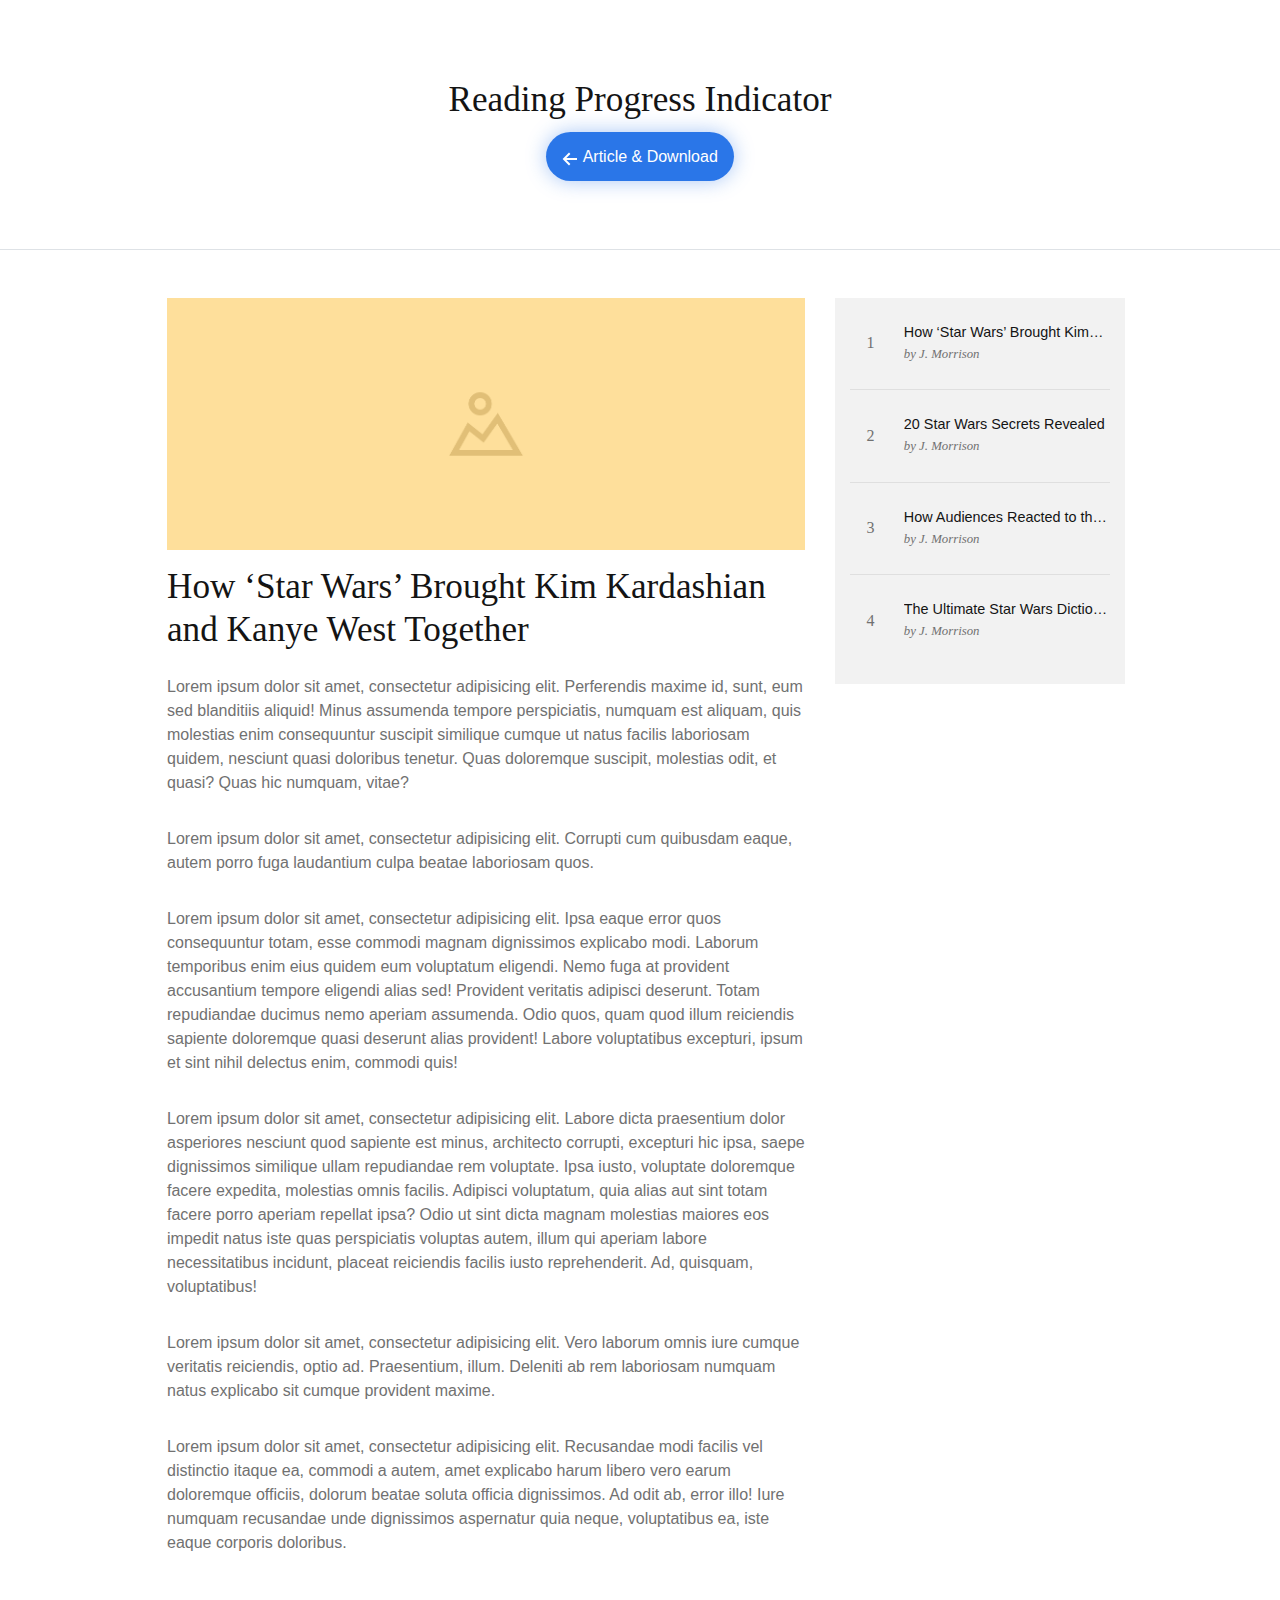
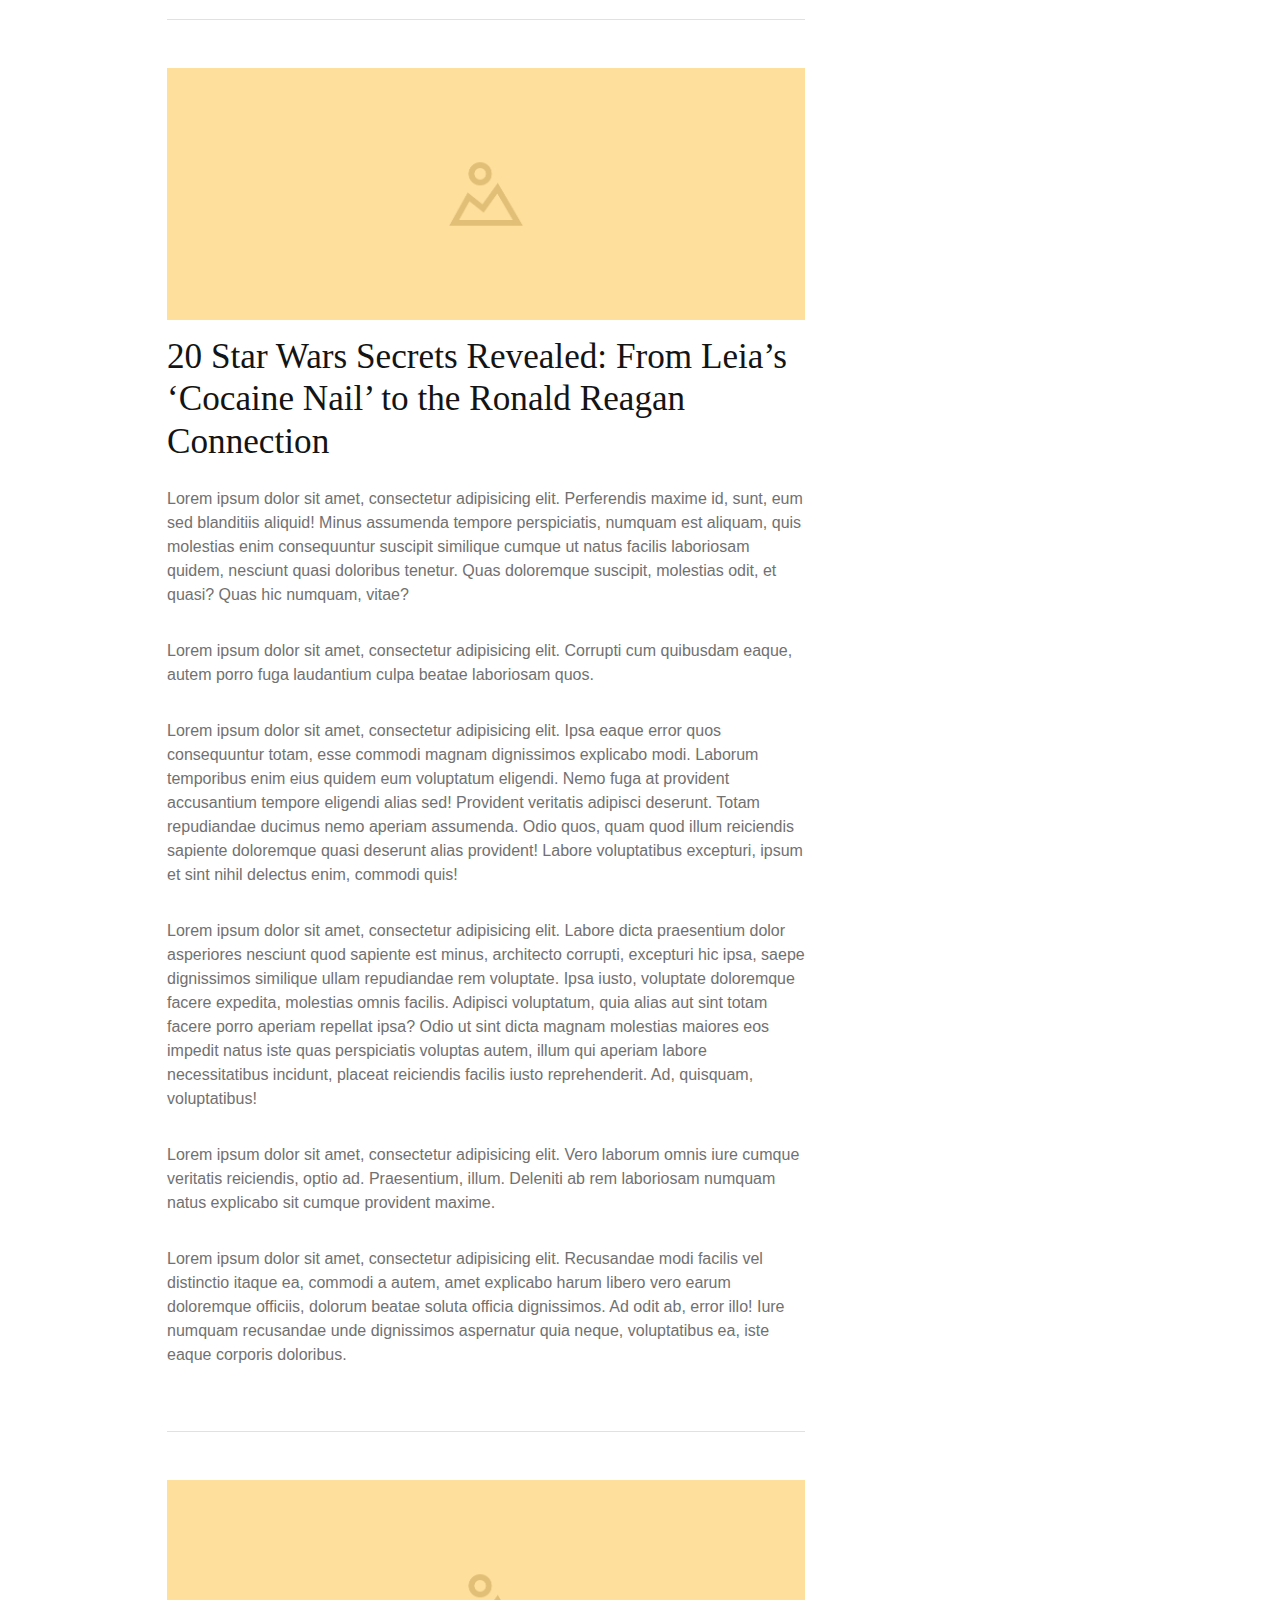
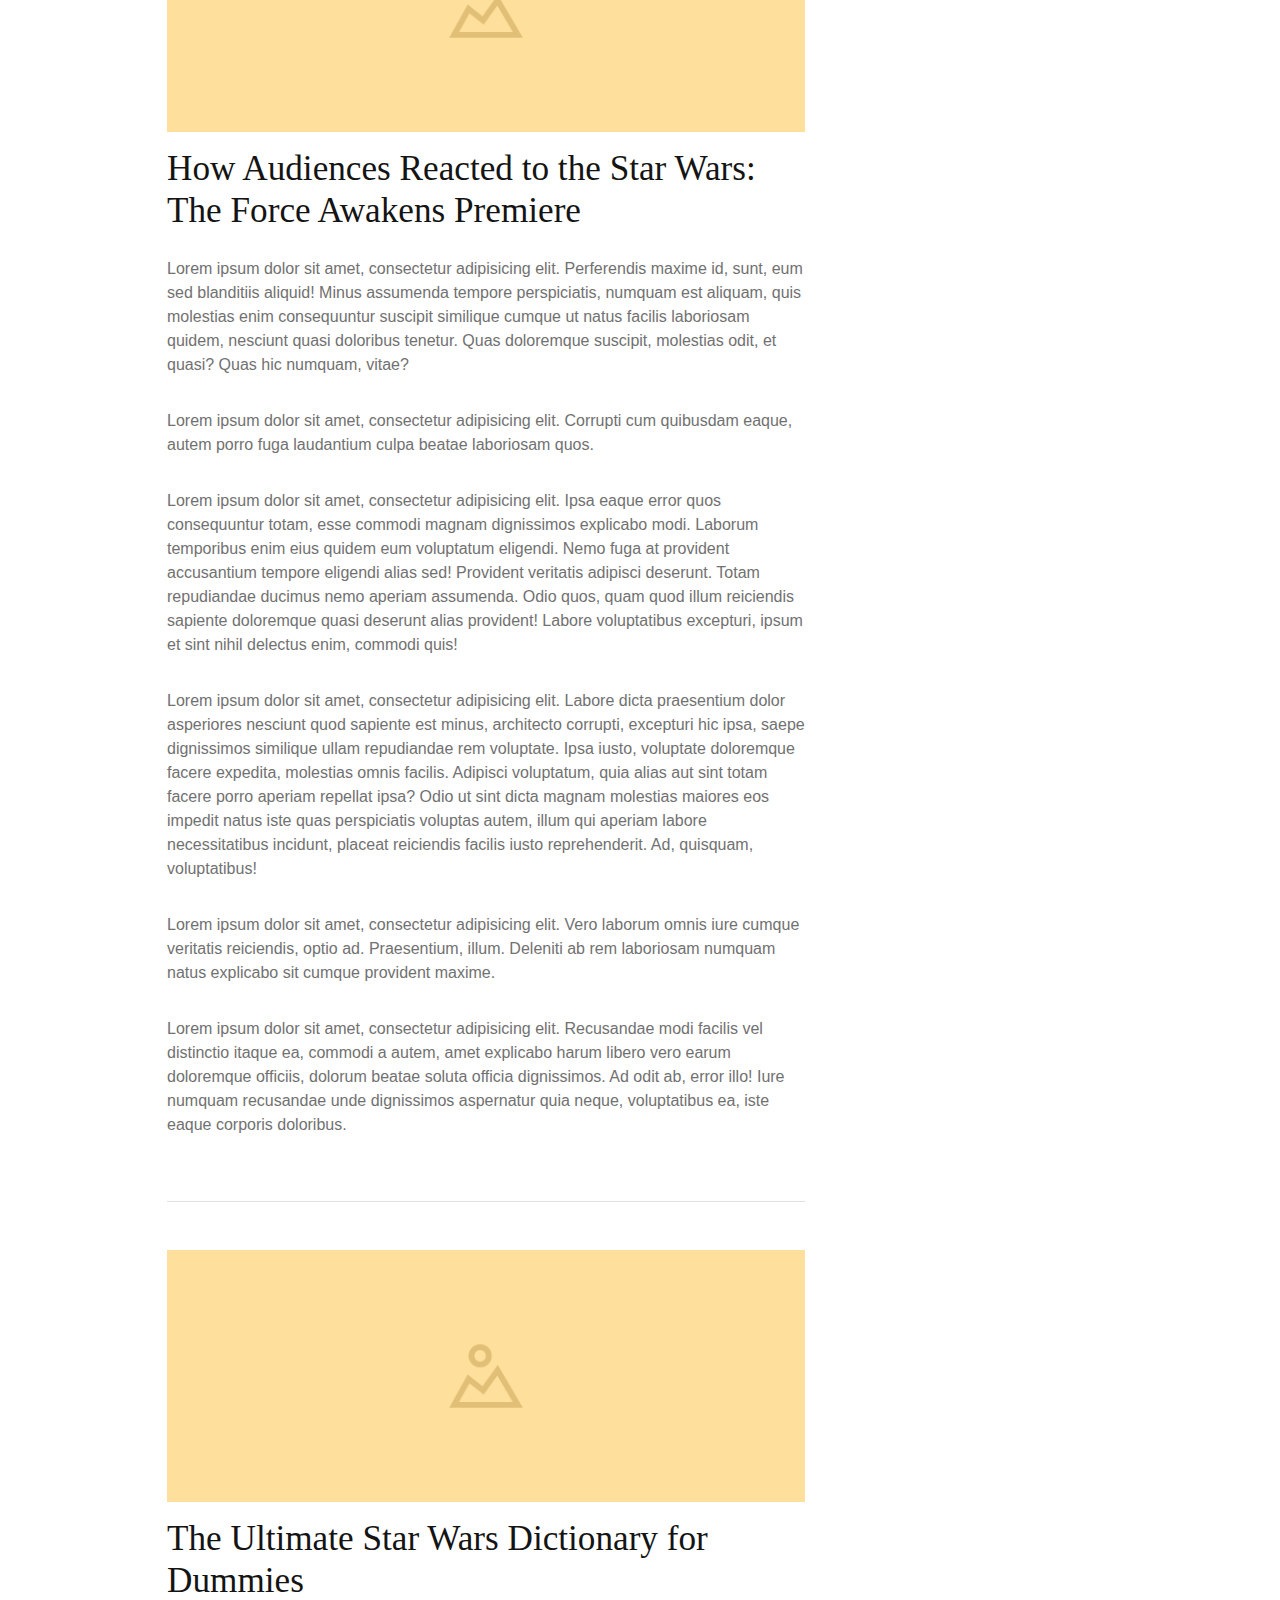
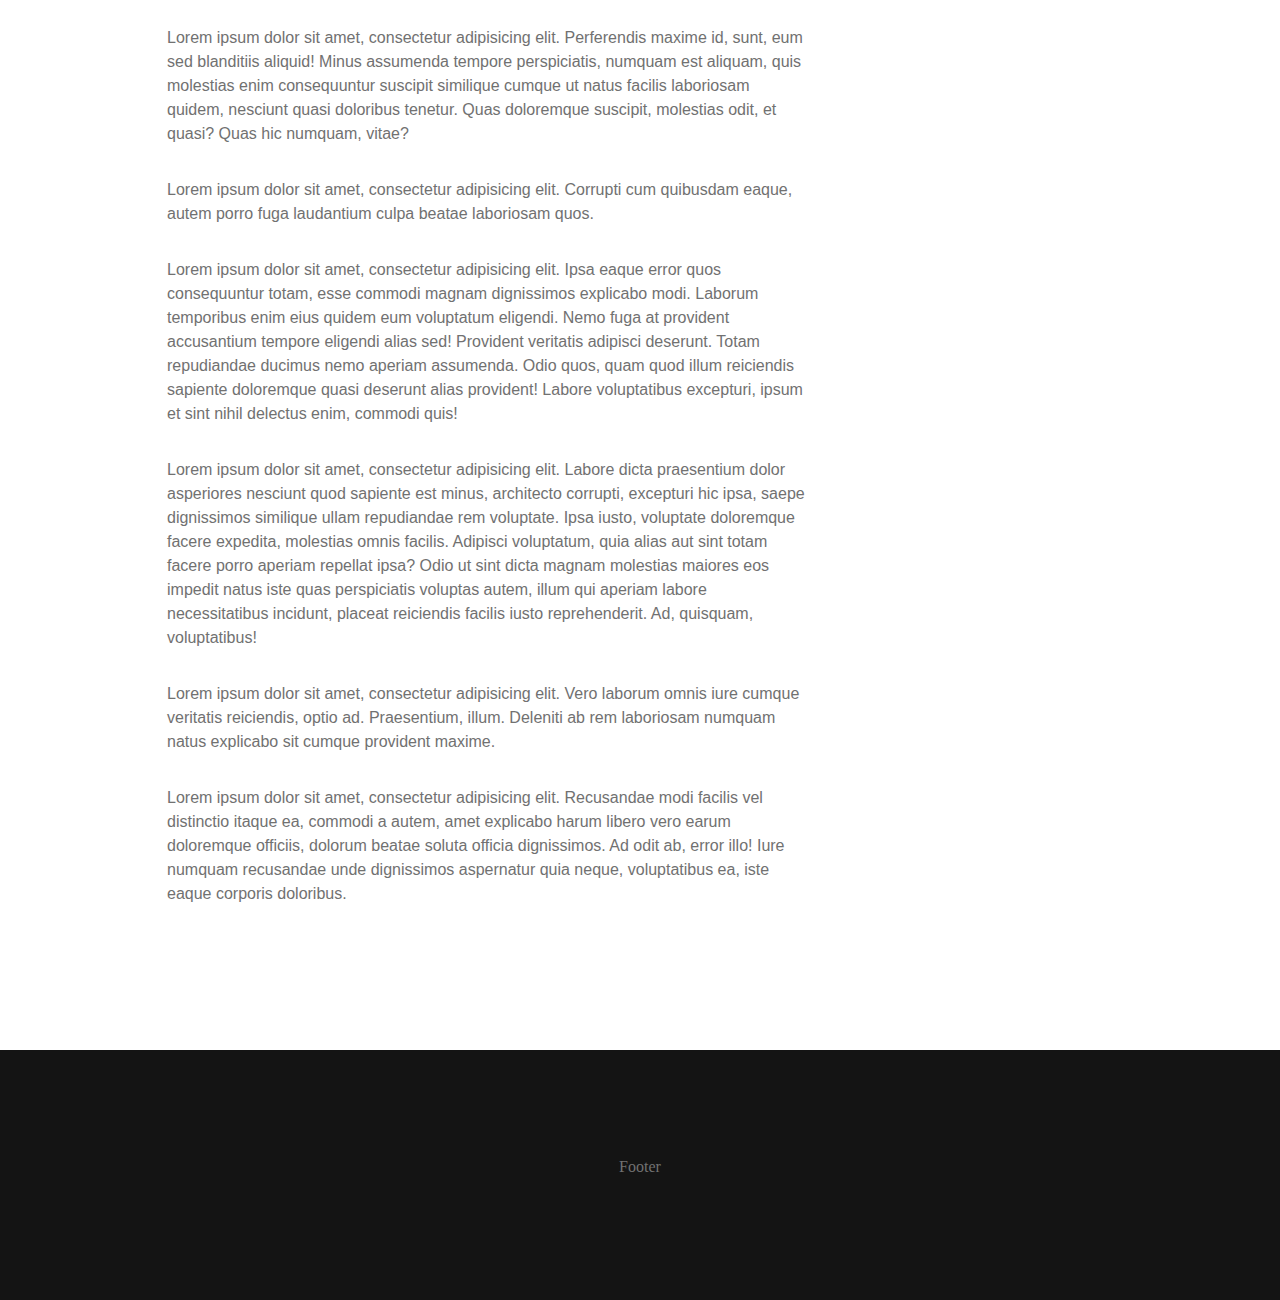
<file: how-star-wars-brought-kim-and-kanye.html>
<!doctype html>
<html lang="en" class="no-js">
<head>
	<meta charset="UTF-8">
	<meta name="viewport" content="width=device-width, initial-scale=1">

	<link rel="stylesheet" href="css/reset.css"> <!-- CSS reset -->
	<link rel="stylesheet" href="css/style.css"> <!-- Resource style -->
	<script src="js/modernizr.js"></script> <!-- Modernizr -->
  	
	<title>Document</title>
</head>
<body>
<header class="d-flex flex-column align-items-center justify-content-center cd-header border-bottom" style="height: 250px">
	<h1 class="mb-4">Reading Progress Indicator</h1>
	<div class="cd-nugget-info">
		<a href="https://codyhouse.co/?p=6512" class="py-3 px-3 text-decoration-none">
			<span class="align-middle">
				<svg version="1.1" xmlns="http://www.w3.org/2000/svg" xmlns:xlink="http://www.w3.org/1999/xlink" x="0px" y="0px" width="16px" height="16px" viewBox="0 0 16 16" style="enable-background:new 0 0 16 16;" xml:space="preserve">
					<style type="text/css">
						.cd-nugget-info-arrow{fill:#383838;}
					</style>
					<polygon class="cd-nugget-info-arrow" points="15,7 4.4,7 8.4,3 7,1.6 0.6,8 0.6,8 0.6,8 7,14.4 8.4,13 4.4,9 15,9 "/>
				</svg>
			</span>
			Article &amp; Download
		</a>
	</div> <!-- cd-nugget-info -->
</header>

<div class="cd-articles container-fluid">
	<article class="py-5 border-bottom">
		<header>
			<img src="img/img-1.png" alt="article image" class="img-fluid">
			<h1 class="mt-3">How ‘Star Wars’ Brought Kim Kardashian and Kanye West Together</h1>
		</header>

		<p>
			Lorem ipsum dolor sit amet, consectetur adipisicing elit. Perferendis maxime id, sunt, eum sed blanditiis aliquid! Minus assumenda tempore perspiciatis, numquam est aliquam, quis molestias enim consequuntur suscipit similique cumque ut natus facilis laboriosam quidem, nesciunt quasi doloribus tenetur. Quas doloremque suscipit, molestias odit, et quasi? Quas hic numquam, vitae?
		</p>
		<p>
			Lorem ipsum dolor sit amet, consectetur adipisicing elit. Corrupti cum quibusdam eaque, autem porro fuga laudantium culpa beatae laboriosam quos.
		</p>
		<p>
			Lorem ipsum dolor sit amet, consectetur adipisicing elit. Ipsa eaque error quos consequuntur totam, esse commodi magnam dignissimos explicabo modi. Laborum temporibus enim eius quidem eum voluptatum eligendi. Nemo fuga at provident accusantium tempore eligendi alias sed! Provident veritatis adipisci deserunt. Totam repudiandae ducimus nemo aperiam assumenda. Odio quos, quam quod illum reiciendis sapiente doloremque quasi deserunt alias provident! Labore voluptatibus excepturi, ipsum et sint nihil delectus enim, commodi quis!
		</p>
		<p>
			Lorem ipsum dolor sit amet, consectetur adipisicing elit. Labore dicta praesentium dolor asperiores nesciunt quod sapiente est minus, architecto corrupti, excepturi hic ipsa, saepe dignissimos similique ullam repudiandae rem voluptate. Ipsa iusto, voluptate doloremque facere expedita, molestias omnis facilis. Adipisci voluptatum, quia alias aut sint totam facere porro aperiam repellat ipsa? Odio ut sint dicta magnam molestias maiores eos impedit natus iste quas perspiciatis voluptas autem, illum qui aperiam labore necessitatibus incidunt, placeat reiciendis facilis iusto reprehenderit. Ad, quisquam, voluptatibus!
		</p>
		<p>
			Lorem ipsum dolor sit amet, consectetur adipisicing elit. Vero laborum omnis iure cumque veritatis reiciendis, optio ad. Praesentium, illum. Deleniti ab rem laboriosam numquam natus explicabo sit cumque provident maxime.
		</p>
		<p>
			Lorem ipsum dolor sit amet, consectetur adipisicing elit. Recusandae modi facilis vel distinctio itaque ea, commodi a autem, amet explicabo harum libero vero earum doloremque officiis, dolorum beatae soluta officia dignissimos. Ad odit ab, error illo! Iure numquam recusandae unde dignissimos aspernatur quia neque, voluptatibus ea, iste eaque corporis doloribus.
		</p>
	</article>

	<article class="py-5 border-bottom">
		<header>
			<img src="img/img-1.png" alt="article image" class="img-fluid">
			<h1 class="mt-3">20 Star Wars Secrets Revealed: From Leia’s ‘Cocaine Nail’ to the Ronald Reagan Connection</h1>
		</header>
		
		<p>
			Lorem ipsum dolor sit amet, consectetur adipisicing elit. Perferendis maxime id, sunt, eum sed blanditiis aliquid! Minus assumenda tempore perspiciatis, numquam est aliquam, quis molestias enim consequuntur suscipit similique cumque ut natus facilis laboriosam quidem, nesciunt quasi doloribus tenetur. Quas doloremque suscipit, molestias odit, et quasi? Quas hic numquam, vitae?
		</p>
		<p>
			Lorem ipsum dolor sit amet, consectetur adipisicing elit. Corrupti cum quibusdam eaque, autem porro fuga laudantium culpa beatae laboriosam quos.
		</p>
		<p>
			Lorem ipsum dolor sit amet, consectetur adipisicing elit. Ipsa eaque error quos consequuntur totam, esse commodi magnam dignissimos explicabo modi. Laborum temporibus enim eius quidem eum voluptatum eligendi. Nemo fuga at provident accusantium tempore eligendi alias sed! Provident veritatis adipisci deserunt. Totam repudiandae ducimus nemo aperiam assumenda. Odio quos, quam quod illum reiciendis sapiente doloremque quasi deserunt alias provident! Labore voluptatibus excepturi, ipsum et sint nihil delectus enim, commodi quis!
		</p>
		<p>
			Lorem ipsum dolor sit amet, consectetur adipisicing elit. Labore dicta praesentium dolor asperiores nesciunt quod sapiente est minus, architecto corrupti, excepturi hic ipsa, saepe dignissimos similique ullam repudiandae rem voluptate. Ipsa iusto, voluptate doloremque facere expedita, molestias omnis facilis. Adipisci voluptatum, quia alias aut sint totam facere porro aperiam repellat ipsa? Odio ut sint dicta magnam molestias maiores eos impedit natus iste quas perspiciatis voluptas autem, illum qui aperiam labore necessitatibus incidunt, placeat reiciendis facilis iusto reprehenderit. Ad, quisquam, voluptatibus!
		</p>
		<p>
			Lorem ipsum dolor sit amet, consectetur adipisicing elit. Vero laborum omnis iure cumque veritatis reiciendis, optio ad. Praesentium, illum. Deleniti ab rem laboriosam numquam natus explicabo sit cumque provident maxime.
		</p>
		<p>
			Lorem ipsum dolor sit amet, consectetur adipisicing elit. Recusandae modi facilis vel distinctio itaque ea, commodi a autem, amet explicabo harum libero vero earum doloremque officiis, dolorum beatae soluta officia dignissimos. Ad odit ab, error illo! Iure numquam recusandae unde dignissimos aspernatur quia neque, voluptatibus ea, iste eaque corporis doloribus.
		</p>
	</article>

	<article class="py-5 border-bottom">
		<header>
			<img src="img/img-1.png" alt="article image" class="img-fluid">
			<h1 class="mt-3">How Audiences Reacted to the Star Wars: The Force Awakens Premiere</h1>
		</header>

		<p>
			Lorem ipsum dolor sit amet, consectetur adipisicing elit. Perferendis maxime id, sunt, eum sed blanditiis aliquid! Minus assumenda tempore perspiciatis, numquam est aliquam, quis molestias enim consequuntur suscipit similique cumque ut natus facilis laboriosam quidem, nesciunt quasi doloribus tenetur. Quas doloremque suscipit, molestias odit, et quasi? Quas hic numquam, vitae?
		</p>
		<p>
			Lorem ipsum dolor sit amet, consectetur adipisicing elit. Corrupti cum quibusdam eaque, autem porro fuga laudantium culpa beatae laboriosam quos.
		</p>
		<p>
			Lorem ipsum dolor sit amet, consectetur adipisicing elit. Ipsa eaque error quos consequuntur totam, esse commodi magnam dignissimos explicabo modi. Laborum temporibus enim eius quidem eum voluptatum eligendi. Nemo fuga at provident accusantium tempore eligendi alias sed! Provident veritatis adipisci deserunt. Totam repudiandae ducimus nemo aperiam assumenda. Odio quos, quam quod illum reiciendis sapiente doloremque quasi deserunt alias provident! Labore voluptatibus excepturi, ipsum et sint nihil delectus enim, commodi quis!
		</p>
		<p>
			Lorem ipsum dolor sit amet, consectetur adipisicing elit. Labore dicta praesentium dolor asperiores nesciunt quod sapiente est minus, architecto corrupti, excepturi hic ipsa, saepe dignissimos similique ullam repudiandae rem voluptate. Ipsa iusto, voluptate doloremque facere expedita, molestias omnis facilis. Adipisci voluptatum, quia alias aut sint totam facere porro aperiam repellat ipsa? Odio ut sint dicta magnam molestias maiores eos impedit natus iste quas perspiciatis voluptas autem, illum qui aperiam labore necessitatibus incidunt, placeat reiciendis facilis iusto reprehenderit. Ad, quisquam, voluptatibus!
		</p>
		<p>
			Lorem ipsum dolor sit amet, consectetur adipisicing elit. Vero laborum omnis iure cumque veritatis reiciendis, optio ad. Praesentium, illum. Deleniti ab rem laboriosam numquam natus explicabo sit cumque provident maxime.
		</p>
		<p>
			Lorem ipsum dolor sit amet, consectetur adipisicing elit. Recusandae modi facilis vel distinctio itaque ea, commodi a autem, amet explicabo harum libero vero earum doloremque officiis, dolorum beatae soluta officia dignissimos. Ad odit ab, error illo! Iure numquam recusandae unde dignissimos aspernatur quia neque, voluptatibus ea, iste eaque corporis doloribus.
		</p>
	</article>

	<article class="py-5">
		<header>
			<img src="img/img-1.png" alt="article image" class="img-fluid">
			<h1 class="mt-3">The Ultimate Star Wars Dictionary for Dummies</h1>
		</header>

		<p>
			Lorem ipsum dolor sit amet, consectetur adipisicing elit. Perferendis maxime id, sunt, eum sed blanditiis aliquid! Minus assumenda tempore perspiciatis, numquam est aliquam, quis molestias enim consequuntur suscipit similique cumque ut natus facilis laboriosam quidem, nesciunt quasi doloribus tenetur. Quas doloremque suscipit, molestias odit, et quasi? Quas hic numquam, vitae?
		</p>
		<p>
			Lorem ipsum dolor sit amet, consectetur adipisicing elit. Corrupti cum quibusdam eaque, autem porro fuga laudantium culpa beatae laboriosam quos.
		</p>
		<p>
			Lorem ipsum dolor sit amet, consectetur adipisicing elit. Ipsa eaque error quos consequuntur totam, esse commodi magnam dignissimos explicabo modi. Laborum temporibus enim eius quidem eum voluptatum eligendi. Nemo fuga at provident accusantium tempore eligendi alias sed! Provident veritatis adipisci deserunt. Totam repudiandae ducimus nemo aperiam assumenda. Odio quos, quam quod illum reiciendis sapiente doloremque quasi deserunt alias provident! Labore voluptatibus excepturi, ipsum et sint nihil delectus enim, commodi quis!
		</p>
		<p>
			Lorem ipsum dolor sit amet, consectetur adipisicing elit. Labore dicta praesentium dolor asperiores nesciunt quod sapiente est minus, architecto corrupti, excepturi hic ipsa, saepe dignissimos similique ullam repudiandae rem voluptate. Ipsa iusto, voluptate doloremque facere expedita, molestias omnis facilis. Adipisci voluptatum, quia alias aut sint totam facere porro aperiam repellat ipsa? Odio ut sint dicta magnam molestias maiores eos impedit natus iste quas perspiciatis voluptas autem, illum qui aperiam labore necessitatibus incidunt, placeat reiciendis facilis iusto reprehenderit. Ad, quisquam, voluptatibus!
		</p>
		<p>
			Lorem ipsum dolor sit amet, consectetur adipisicing elit. Vero laborum omnis iure cumque veritatis reiciendis, optio ad. Praesentium, illum. Deleniti ab rem laboriosam numquam natus explicabo sit cumque provident maxime.
		</p>
		<p>
			Lorem ipsum dolor sit amet, consectetur adipisicing elit. Recusandae modi facilis vel distinctio itaque ea, commodi a autem, amet explicabo harum libero vero earum doloremque officiis, dolorum beatae soluta officia dignissimos. Ad odit ab, error illo! Iure numquam recusandae unde dignissimos aspernatur quia neque, voluptatibus ea, iste eaque corporis doloribus.
		</p>
	</article>

	<aside class="cd-read-more">
		<ul class="list-unstyled">
			<li>
				<a href="how-star-wars-brought-kim-and-kanye.html">
					<em>How ‘Star Wars’ Brought Kim and Kanye</em>
					<b>by J. Morrison</b>
					<svg x="0px" y="0px" width="36px" height="36px" viewBox="0 0 36 36"><circle fill="none" stroke="#2a76e8" stroke-width="2" cx="18" cy="18" r="16" stroke-dasharray="100 100" stroke-dashoffset="100" transform="rotate(-90 18 18)"></circle></svg>
				</a>
			</li>
			
			<li>
				<a href="index.html">
					<em>20 Star Wars Secrets Revealed</em>
					<b>by J. Morrison</b>
					<svg x="0px" y="0px" width="36px" height="36px" viewBox="0 0 36 36"><circle fill="none" stroke="#2a76e8" stroke-width="2" cx="18" cy="18" r="16" stroke-dasharray="100 100" stroke-dashoffset="100" transform="rotate(-90 18 18)"></circle></svg>
				</a>
			</li>

			<li>
				<a href="how-audiences-reacted-to-the-star-wars.html">
					<em>How Audiences Reacted to the Star Wars</em>
					<b>by J. Morrison</b>
					<svg x="0px" y="0px" width="36px" height="36px" viewBox="0 0 36 36"><circle fill="none" stroke="#2a76e8" stroke-width="2" cx="18" cy="18" r="16" stroke-dasharray="100 100" stroke-dashoffset="100" transform="rotate(-90 18 18)"></circle></svg>
				</a>
			</li>

			<li>
				<a href="the-ultimate-star-wars-dictionary.html">
					<em>The Ultimate Star Wars Dictionary</em>
					<b>by J. Morrison</b>
					<svg x="0px" y="0px" width="36px" height="36px" viewBox="0 0 36 36"><circle fill="none" stroke="#2a76e8" stroke-width="2" cx="18" cy="18" r="16" stroke-dasharray="100 100" stroke-dashoffset="100" transform="rotate(-90 18 18)"></circle></svg>
				</a>
			</li>
		</ul>
	</aside> <!-- .cd-read-more -->
</div> <!-- .cd-articles -->

<footer class="d-flex align-items-center justify-content-center cd-footer" style="height: 250px">
	<p>Footer</p>
</footer>
	
<script src="js/jquery-2.1.4.js"></script>
<script src="js/main.js"></script> <!-- Resource jQuery -->
</body>
</html>
</file>
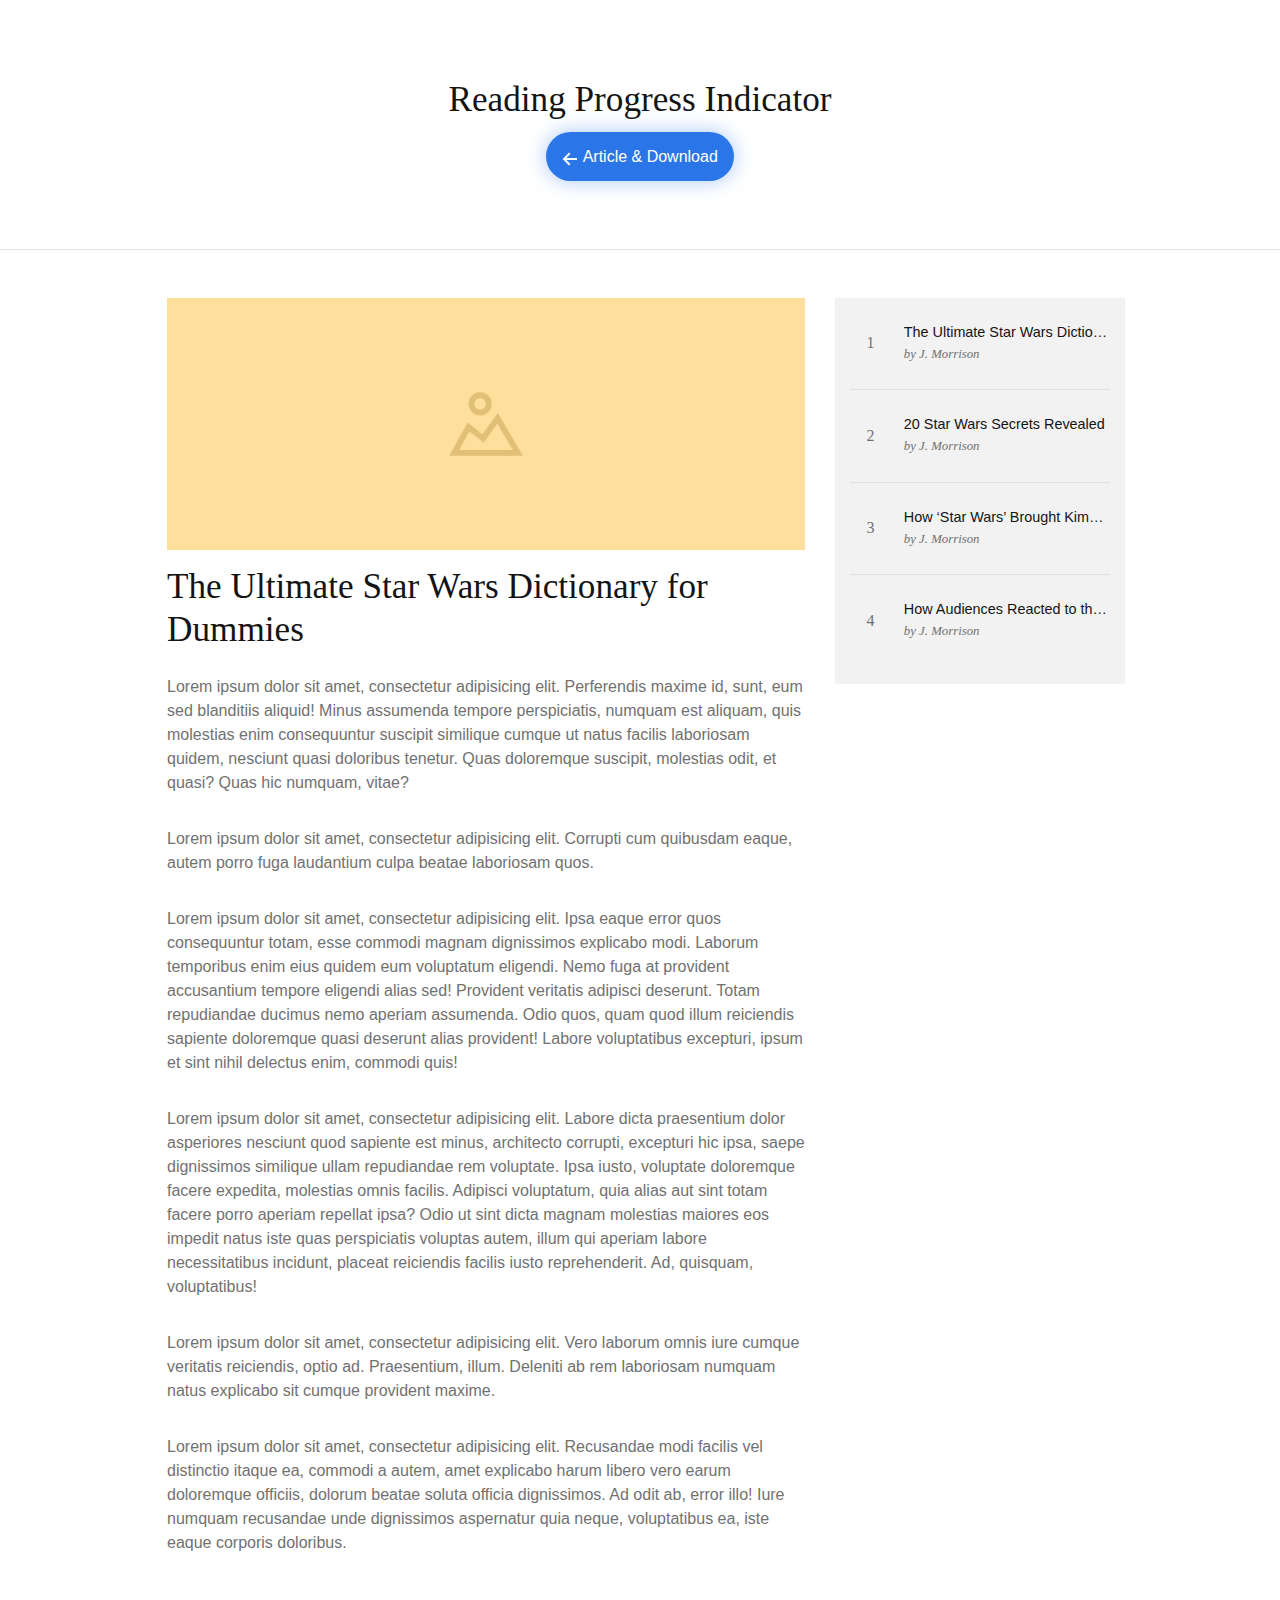
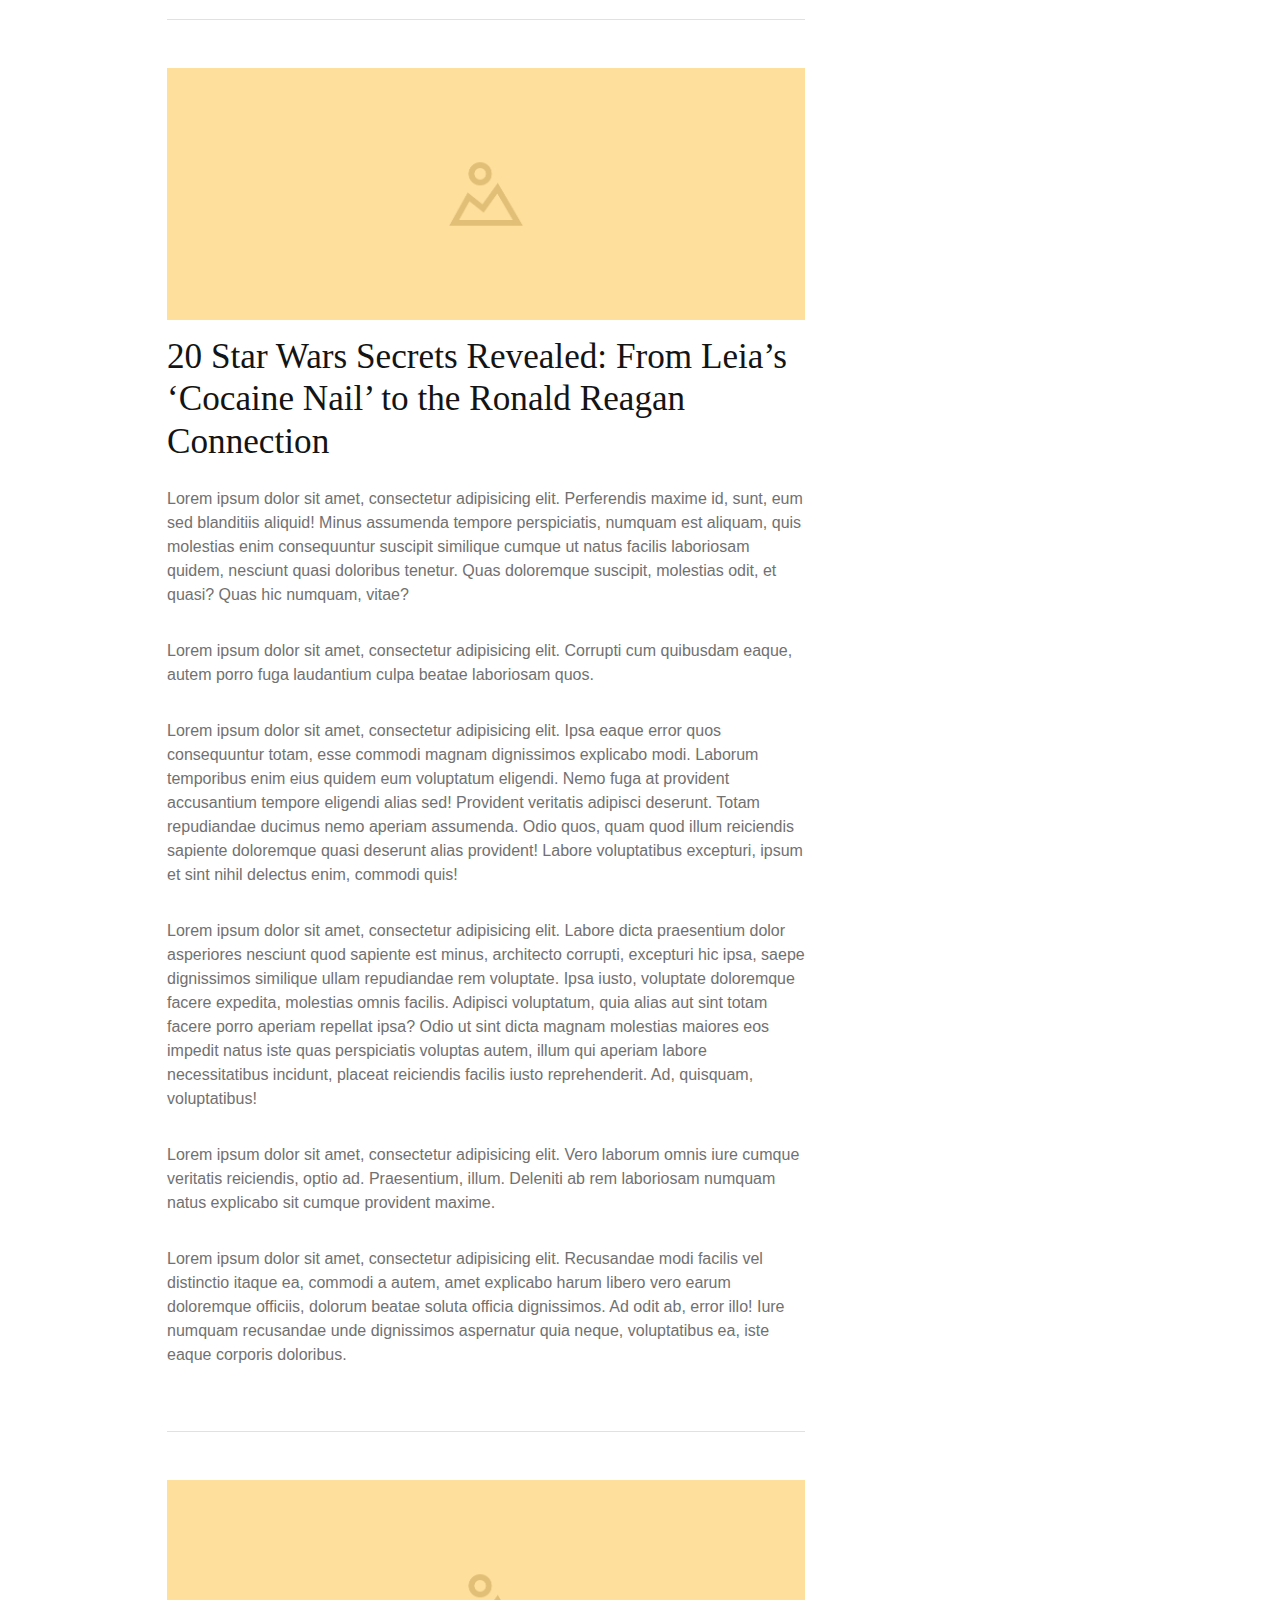
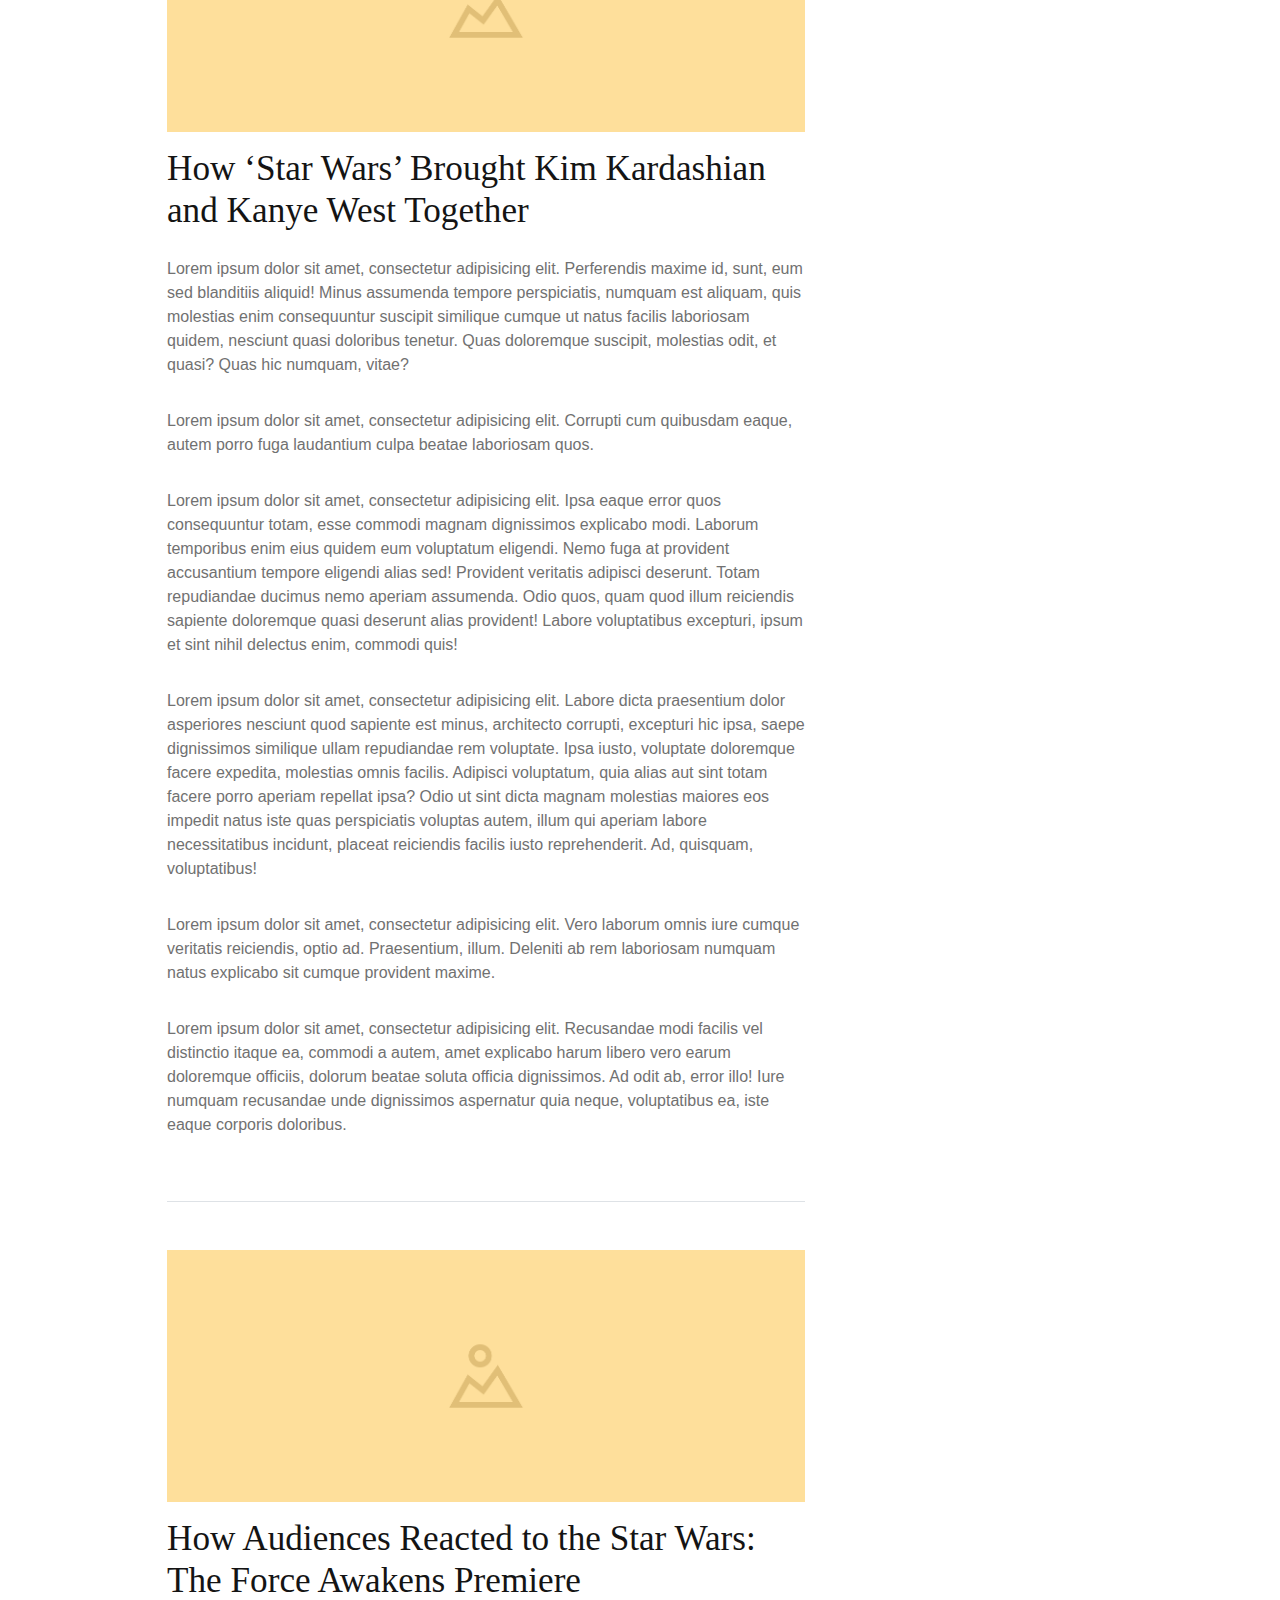
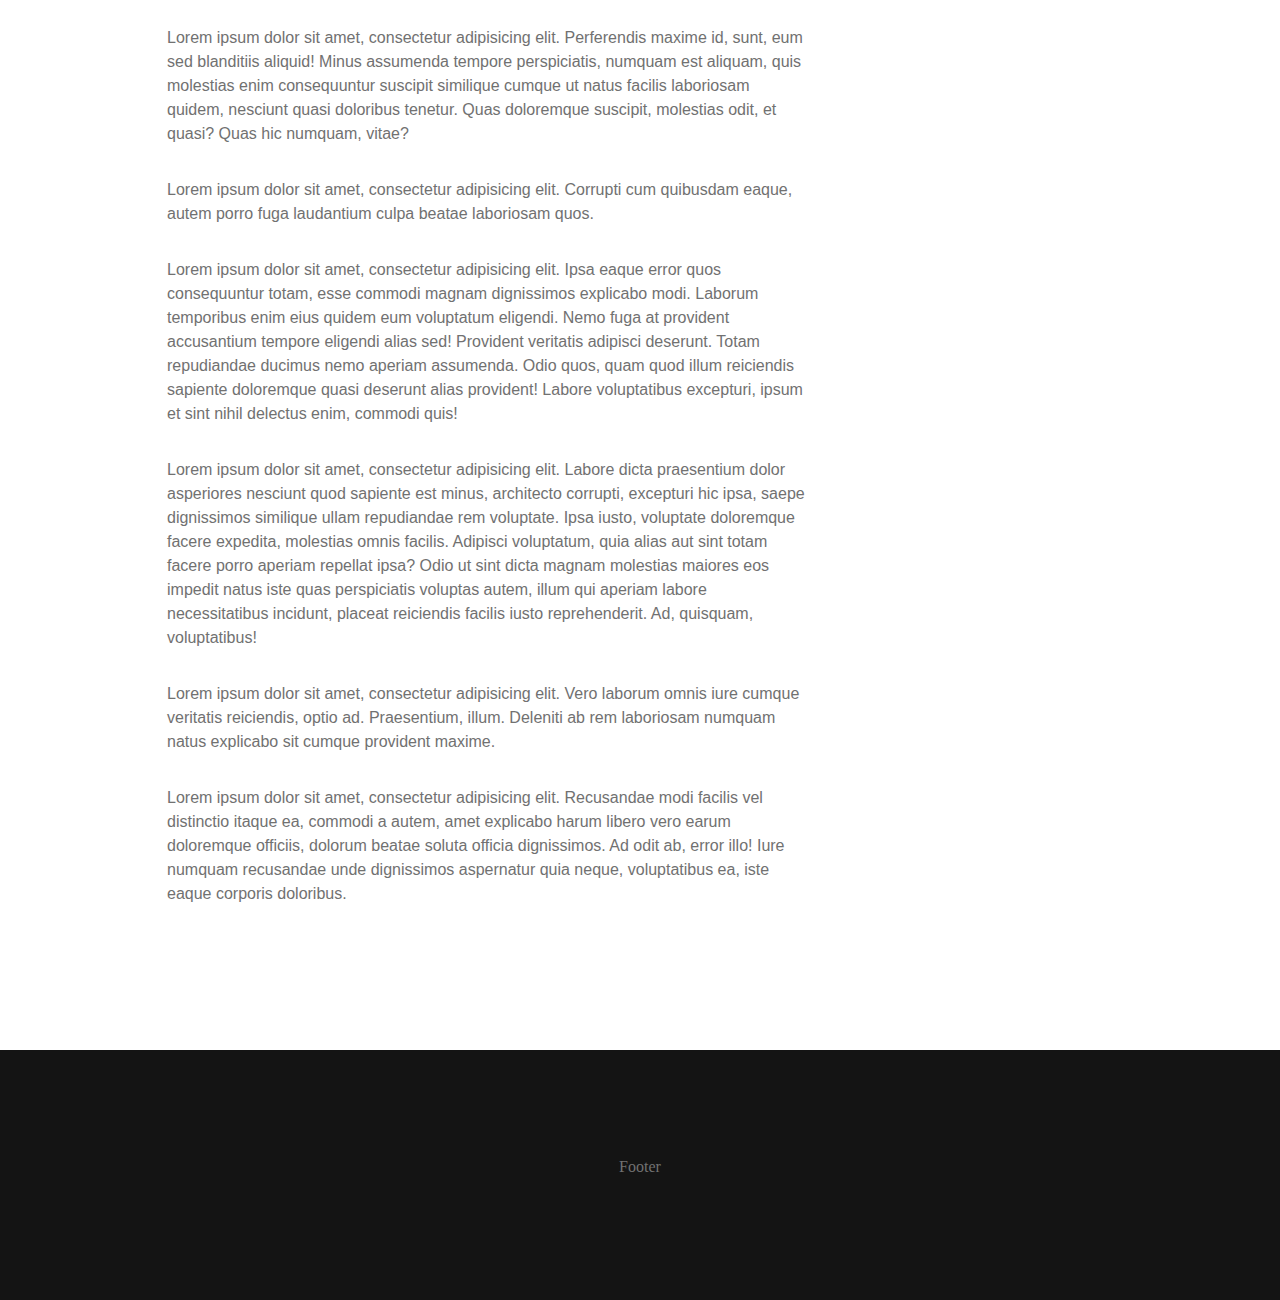
<file: the-ultimate-star-wars-dictionary.html>
<!doctype html>
<html lang="en" class="no-js">
<head>
	<meta charset="UTF-8">
	<meta name="viewport" content="width=device-width, initial-scale=1">

	<link rel="stylesheet" href="css/reset.css"> <!-- CSS reset -->
	<link rel="stylesheet" href="css/style.css"> <!-- Resource style -->
	<script src="js/modernizr.js"></script> <!-- Modernizr -->
  	
	<title>Document</title>
</head>
<body>
<header class="d-flex flex-column align-items-center justify-content-center cd-header border-bottom" style="height: 250px">
	<h1 class="mb-4">Reading Progress Indicator</h1>
	<div class="cd-nugget-info">
		<a href="https://codyhouse.co/?p=6512" class="py-3 px-3 text-decoration-none">
			<span class="align-middle">
				<svg version="1.1" xmlns="http://www.w3.org/2000/svg" xmlns:xlink="http://www.w3.org/1999/xlink" x="0px" y="0px" width="16px" height="16px" viewBox="0 0 16 16" style="enable-background:new 0 0 16 16;" xml:space="preserve">
					<style type="text/css">
						.cd-nugget-info-arrow{fill:#383838;}
					</style>
					<polygon class="cd-nugget-info-arrow" points="15,7 4.4,7 8.4,3 7,1.6 0.6,8 0.6,8 0.6,8 7,14.4 8.4,13 4.4,9 15,9 "/>
				</svg>
			</span>
			Article &amp; Download
		</a>
	</div> <!-- cd-nugget-info -->
</header>

<div class="cd-articles container-fluid">
	<article class="py-5 border-bottom">
		<header>
			<img src="img/img-1.png" alt="article image" class="img-fluid">
			<h1 class="mt-3">The Ultimate Star Wars Dictionary for Dummies</h1>
		</header>

		<p>
			Lorem ipsum dolor sit amet, consectetur adipisicing elit. Perferendis maxime id, sunt, eum sed blanditiis aliquid! Minus assumenda tempore perspiciatis, numquam est aliquam, quis molestias enim consequuntur suscipit similique cumque ut natus facilis laboriosam quidem, nesciunt quasi doloribus tenetur. Quas doloremque suscipit, molestias odit, et quasi? Quas hic numquam, vitae?
		</p>
		<p>
			Lorem ipsum dolor sit amet, consectetur adipisicing elit. Corrupti cum quibusdam eaque, autem porro fuga laudantium culpa beatae laboriosam quos.
		</p>
		<p>
			Lorem ipsum dolor sit amet, consectetur adipisicing elit. Ipsa eaque error quos consequuntur totam, esse commodi magnam dignissimos explicabo modi. Laborum temporibus enim eius quidem eum voluptatum eligendi. Nemo fuga at provident accusantium tempore eligendi alias sed! Provident veritatis adipisci deserunt. Totam repudiandae ducimus nemo aperiam assumenda. Odio quos, quam quod illum reiciendis sapiente doloremque quasi deserunt alias provident! Labore voluptatibus excepturi, ipsum et sint nihil delectus enim, commodi quis!
		</p>
		<p>
			Lorem ipsum dolor sit amet, consectetur adipisicing elit. Labore dicta praesentium dolor asperiores nesciunt quod sapiente est minus, architecto corrupti, excepturi hic ipsa, saepe dignissimos similique ullam repudiandae rem voluptate. Ipsa iusto, voluptate doloremque facere expedita, molestias omnis facilis. Adipisci voluptatum, quia alias aut sint totam facere porro aperiam repellat ipsa? Odio ut sint dicta magnam molestias maiores eos impedit natus iste quas perspiciatis voluptas autem, illum qui aperiam labore necessitatibus incidunt, placeat reiciendis facilis iusto reprehenderit. Ad, quisquam, voluptatibus!
		</p>
		<p>
			Lorem ipsum dolor sit amet, consectetur adipisicing elit. Vero laborum omnis iure cumque veritatis reiciendis, optio ad. Praesentium, illum. Deleniti ab rem laboriosam numquam natus explicabo sit cumque provident maxime.
		</p>
		<p>
			Lorem ipsum dolor sit amet, consectetur adipisicing elit. Recusandae modi facilis vel distinctio itaque ea, commodi a autem, amet explicabo harum libero vero earum doloremque officiis, dolorum beatae soluta officia dignissimos. Ad odit ab, error illo! Iure numquam recusandae unde dignissimos aspernatur quia neque, voluptatibus ea, iste eaque corporis doloribus.
		</p>
	</article>

	<article class="py-5 border-bottom">
		<header>
			<img src="img/img-1.png" alt="article image" class="img-fluid">
			<h1 class="mt-3">20 Star Wars Secrets Revealed: From Leia’s ‘Cocaine Nail’ to the Ronald Reagan Connection</h1>
		</header>
		
		<p>
			Lorem ipsum dolor sit amet, consectetur adipisicing elit. Perferendis maxime id, sunt, eum sed blanditiis aliquid! Minus assumenda tempore perspiciatis, numquam est aliquam, quis molestias enim consequuntur suscipit similique cumque ut natus facilis laboriosam quidem, nesciunt quasi doloribus tenetur. Quas doloremque suscipit, molestias odit, et quasi? Quas hic numquam, vitae?
		</p>
		<p>
			Lorem ipsum dolor sit amet, consectetur adipisicing elit. Corrupti cum quibusdam eaque, autem porro fuga laudantium culpa beatae laboriosam quos.
		</p>
		<p>
			Lorem ipsum dolor sit amet, consectetur adipisicing elit. Ipsa eaque error quos consequuntur totam, esse commodi magnam dignissimos explicabo modi. Laborum temporibus enim eius quidem eum voluptatum eligendi. Nemo fuga at provident accusantium tempore eligendi alias sed! Provident veritatis adipisci deserunt. Totam repudiandae ducimus nemo aperiam assumenda. Odio quos, quam quod illum reiciendis sapiente doloremque quasi deserunt alias provident! Labore voluptatibus excepturi, ipsum et sint nihil delectus enim, commodi quis!
		</p>
		<p>
			Lorem ipsum dolor sit amet, consectetur adipisicing elit. Labore dicta praesentium dolor asperiores nesciunt quod sapiente est minus, architecto corrupti, excepturi hic ipsa, saepe dignissimos similique ullam repudiandae rem voluptate. Ipsa iusto, voluptate doloremque facere expedita, molestias omnis facilis. Adipisci voluptatum, quia alias aut sint totam facere porro aperiam repellat ipsa? Odio ut sint dicta magnam molestias maiores eos impedit natus iste quas perspiciatis voluptas autem, illum qui aperiam labore necessitatibus incidunt, placeat reiciendis facilis iusto reprehenderit. Ad, quisquam, voluptatibus!
		</p>
		<p>
			Lorem ipsum dolor sit amet, consectetur adipisicing elit. Vero laborum omnis iure cumque veritatis reiciendis, optio ad. Praesentium, illum. Deleniti ab rem laboriosam numquam natus explicabo sit cumque provident maxime.
		</p>
		<p>
			Lorem ipsum dolor sit amet, consectetur adipisicing elit. Recusandae modi facilis vel distinctio itaque ea, commodi a autem, amet explicabo harum libero vero earum doloremque officiis, dolorum beatae soluta officia dignissimos. Ad odit ab, error illo! Iure numquam recusandae unde dignissimos aspernatur quia neque, voluptatibus ea, iste eaque corporis doloribus.
		</p>
	</article>

	<article class="py-5 border-bottom">
		<header>
			<img src="img/img-1.png" alt="article image" class="img-fluid">
			<h1 class="mt-3">How ‘Star Wars’ Brought Kim Kardashian and Kanye West Together</h1>
		</header>

		<p>
			Lorem ipsum dolor sit amet, consectetur adipisicing elit. Perferendis maxime id, sunt, eum sed blanditiis aliquid! Minus assumenda tempore perspiciatis, numquam est aliquam, quis molestias enim consequuntur suscipit similique cumque ut natus facilis laboriosam quidem, nesciunt quasi doloribus tenetur. Quas doloremque suscipit, molestias odit, et quasi? Quas hic numquam, vitae?
		</p>
		<p>
			Lorem ipsum dolor sit amet, consectetur adipisicing elit. Corrupti cum quibusdam eaque, autem porro fuga laudantium culpa beatae laboriosam quos.
		</p>
		<p>
			Lorem ipsum dolor sit amet, consectetur adipisicing elit. Ipsa eaque error quos consequuntur totam, esse commodi magnam dignissimos explicabo modi. Laborum temporibus enim eius quidem eum voluptatum eligendi. Nemo fuga at provident accusantium tempore eligendi alias sed! Provident veritatis adipisci deserunt. Totam repudiandae ducimus nemo aperiam assumenda. Odio quos, quam quod illum reiciendis sapiente doloremque quasi deserunt alias provident! Labore voluptatibus excepturi, ipsum et sint nihil delectus enim, commodi quis!
		</p>
		<p>
			Lorem ipsum dolor sit amet, consectetur adipisicing elit. Labore dicta praesentium dolor asperiores nesciunt quod sapiente est minus, architecto corrupti, excepturi hic ipsa, saepe dignissimos similique ullam repudiandae rem voluptate. Ipsa iusto, voluptate doloremque facere expedita, molestias omnis facilis. Adipisci voluptatum, quia alias aut sint totam facere porro aperiam repellat ipsa? Odio ut sint dicta magnam molestias maiores eos impedit natus iste quas perspiciatis voluptas autem, illum qui aperiam labore necessitatibus incidunt, placeat reiciendis facilis iusto reprehenderit. Ad, quisquam, voluptatibus!
		</p>
		<p>
			Lorem ipsum dolor sit amet, consectetur adipisicing elit. Vero laborum omnis iure cumque veritatis reiciendis, optio ad. Praesentium, illum. Deleniti ab rem laboriosam numquam natus explicabo sit cumque provident maxime.
		</p>
		<p>
			Lorem ipsum dolor sit amet, consectetur adipisicing elit. Recusandae modi facilis vel distinctio itaque ea, commodi a autem, amet explicabo harum libero vero earum doloremque officiis, dolorum beatae soluta officia dignissimos. Ad odit ab, error illo! Iure numquam recusandae unde dignissimos aspernatur quia neque, voluptatibus ea, iste eaque corporis doloribus.
		</p>
	</article>

	<article class="py-5">
		<header>
			<img src="img/img-1.png" alt="article image" class="img-fluid">
			<h1 class="mt-3">How Audiences Reacted to the Star Wars: The Force Awakens Premiere</h1>
		</header>

		<p>
			Lorem ipsum dolor sit amet, consectetur adipisicing elit. Perferendis maxime id, sunt, eum sed blanditiis aliquid! Minus assumenda tempore perspiciatis, numquam est aliquam, quis molestias enim consequuntur suscipit similique cumque ut natus facilis laboriosam quidem, nesciunt quasi doloribus tenetur. Quas doloremque suscipit, molestias odit, et quasi? Quas hic numquam, vitae?
		</p>
		<p>
			Lorem ipsum dolor sit amet, consectetur adipisicing elit. Corrupti cum quibusdam eaque, autem porro fuga laudantium culpa beatae laboriosam quos.
		</p>
		<p>
			Lorem ipsum dolor sit amet, consectetur adipisicing elit. Ipsa eaque error quos consequuntur totam, esse commodi magnam dignissimos explicabo modi. Laborum temporibus enim eius quidem eum voluptatum eligendi. Nemo fuga at provident accusantium tempore eligendi alias sed! Provident veritatis adipisci deserunt. Totam repudiandae ducimus nemo aperiam assumenda. Odio quos, quam quod illum reiciendis sapiente doloremque quasi deserunt alias provident! Labore voluptatibus excepturi, ipsum et sint nihil delectus enim, commodi quis!
		</p>
		<p>
			Lorem ipsum dolor sit amet, consectetur adipisicing elit. Labore dicta praesentium dolor asperiores nesciunt quod sapiente est minus, architecto corrupti, excepturi hic ipsa, saepe dignissimos similique ullam repudiandae rem voluptate. Ipsa iusto, voluptate doloremque facere expedita, molestias omnis facilis. Adipisci voluptatum, quia alias aut sint totam facere porro aperiam repellat ipsa? Odio ut sint dicta magnam molestias maiores eos impedit natus iste quas perspiciatis voluptas autem, illum qui aperiam labore necessitatibus incidunt, placeat reiciendis facilis iusto reprehenderit. Ad, quisquam, voluptatibus!
		</p>
		<p>
			Lorem ipsum dolor sit amet, consectetur adipisicing elit. Vero laborum omnis iure cumque veritatis reiciendis, optio ad. Praesentium, illum. Deleniti ab rem laboriosam numquam natus explicabo sit cumque provident maxime.
		</p>
		<p>
			Lorem ipsum dolor sit amet, consectetur adipisicing elit. Recusandae modi facilis vel distinctio itaque ea, commodi a autem, amet explicabo harum libero vero earum doloremque officiis, dolorum beatae soluta officia dignissimos. Ad odit ab, error illo! Iure numquam recusandae unde dignissimos aspernatur quia neque, voluptatibus ea, iste eaque corporis doloribus.
		</p>
	</article>

	<aside class="cd-read-more">
		<ul class="list-unstyled">
			<li>
				<a href="the-ultimate-star-wars-dictionary.html">
					<em>The Ultimate Star Wars Dictionary</em>
					<b>by J. Morrison</b>
					<svg x="0px" y="0px" width="36px" height="36px" viewBox="0 0 36 36"><circle fill="none" stroke="#2a76e8" stroke-width="2" cx="18" cy="18" r="16" stroke-dasharray="100 100" stroke-dashoffset="100" transform="rotate(-90 18 18)"></circle></svg>
				</a>
			</li>
			
			<li>
				<a href="index.html">
					<em>20 Star Wars Secrets Revealed</em>
					<b>by J. Morrison</b>
					<svg x="0px" y="0px" width="36px" height="36px" viewBox="0 0 36 36"><circle fill="none" stroke="#2a76e8" stroke-width="2" cx="18" cy="18" r="16" stroke-dasharray="100 100" stroke-dashoffset="100" transform="rotate(-90 18 18)"></circle></svg>
				</a>
			</li>

			<li>
				<a href="how-star-wars-brought-kim-and-kanye.html">
					<em>How ‘Star Wars’ Brought Kim and Kanye</em>
					<b>by J. Morrison</b>
					<svg x="0px" y="0px" width="36px" height="36px" viewBox="0 0 36 36"><circle fill="none" stroke="#2a76e8" stroke-width="2" cx="18" cy="18" r="16" stroke-dasharray="100 100" stroke-dashoffset="100" transform="rotate(-90 18 18)"></circle></svg>
				</a>
			</li>

			<li>
				<a href="how-audiences-reacted-to-the-star-wars.html">
					<em>How Audiences Reacted to the Star Wars</em>
					<b>by J. Morrison</b>
					<svg x="0px" y="0px" width="36px" height="36px" viewBox="0 0 36 36"><circle fill="none" stroke="#2a76e8" stroke-width="2" cx="18" cy="18" r="16" stroke-dasharray="100 100" stroke-dashoffset="100" transform="rotate(-90 18 18)"></circle></svg>
				</a>
			</li>
		</ul>
	</aside> <!-- .cd-read-more -->
</div> <!-- .cd-articles -->

<footer class="d-flex align-items-center justify-content-center cd-footer" style="height: 250px">
	<p>Footer</p>
</footer>
	
<script src="js/jquery-2.1.4.js"></script>
<script src="js/main.js"></script> <!-- Resource jQuery -->
</body>
</html>
</file>
